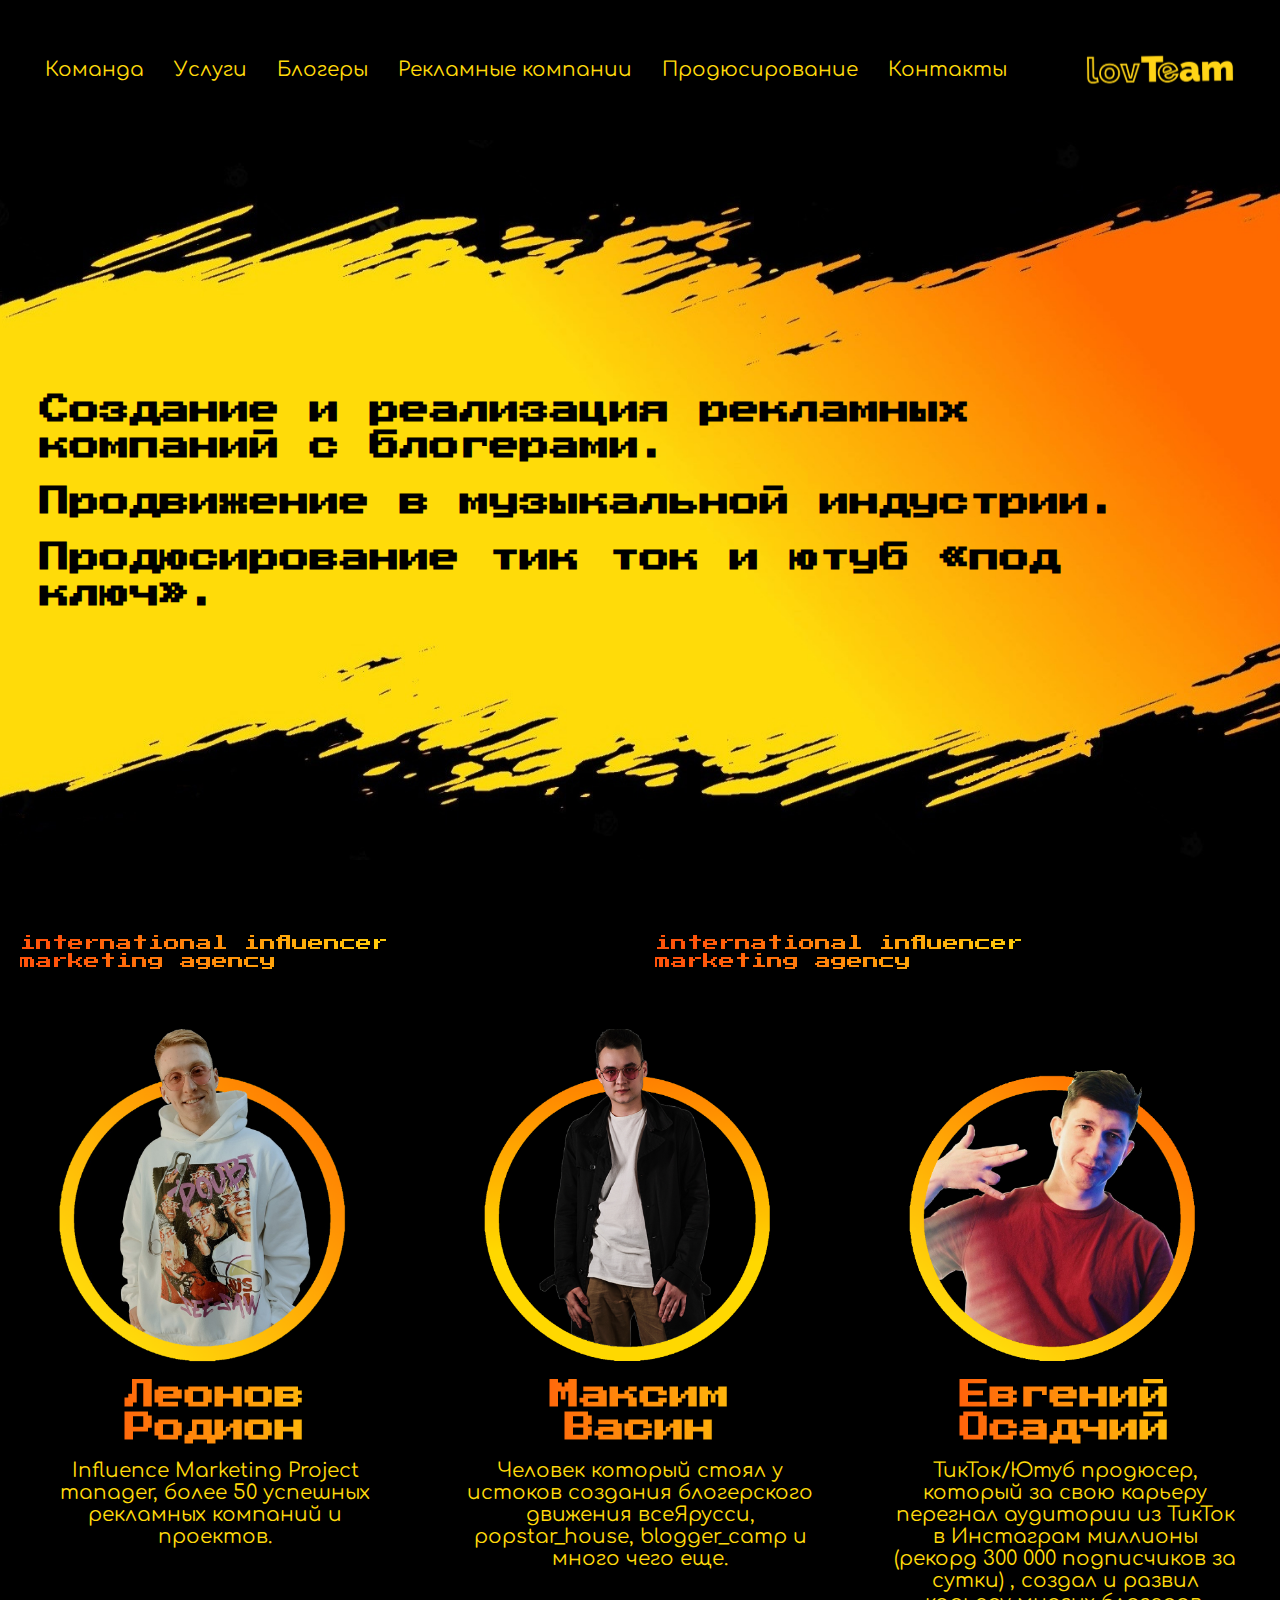
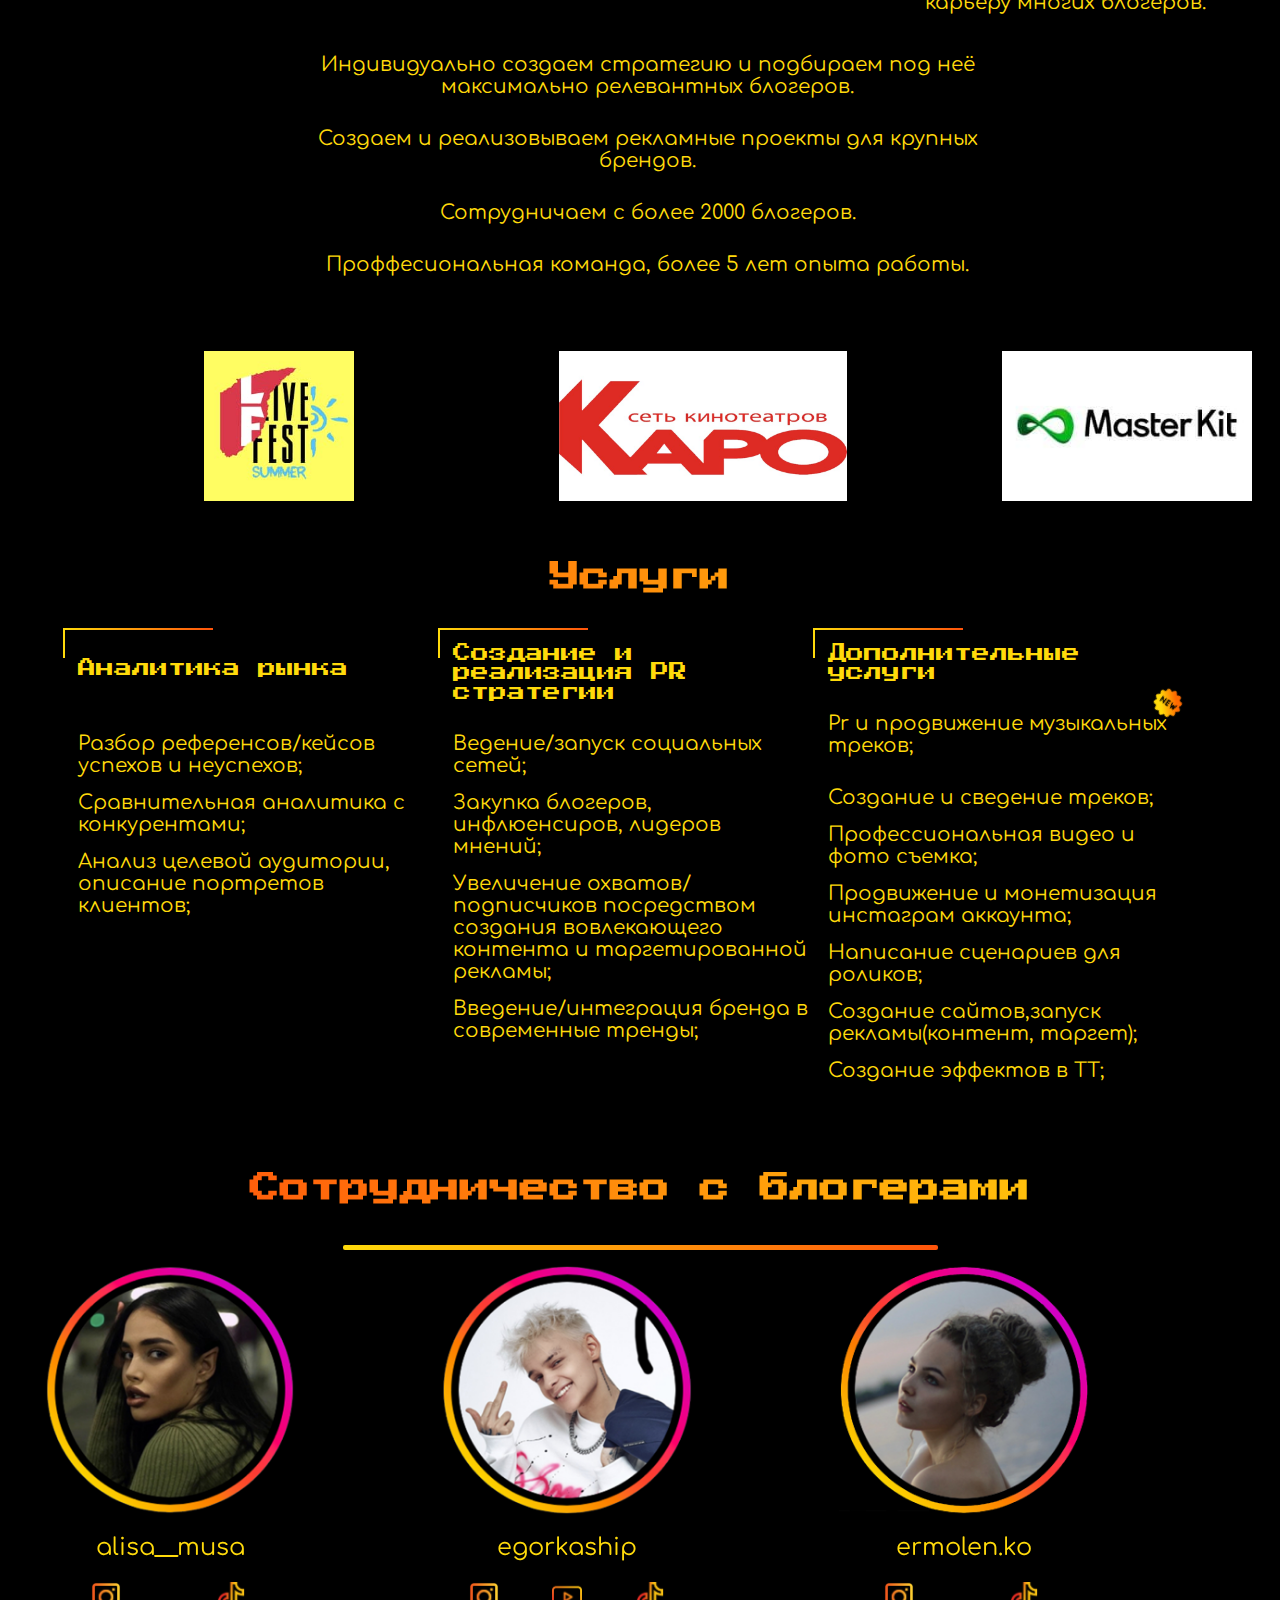
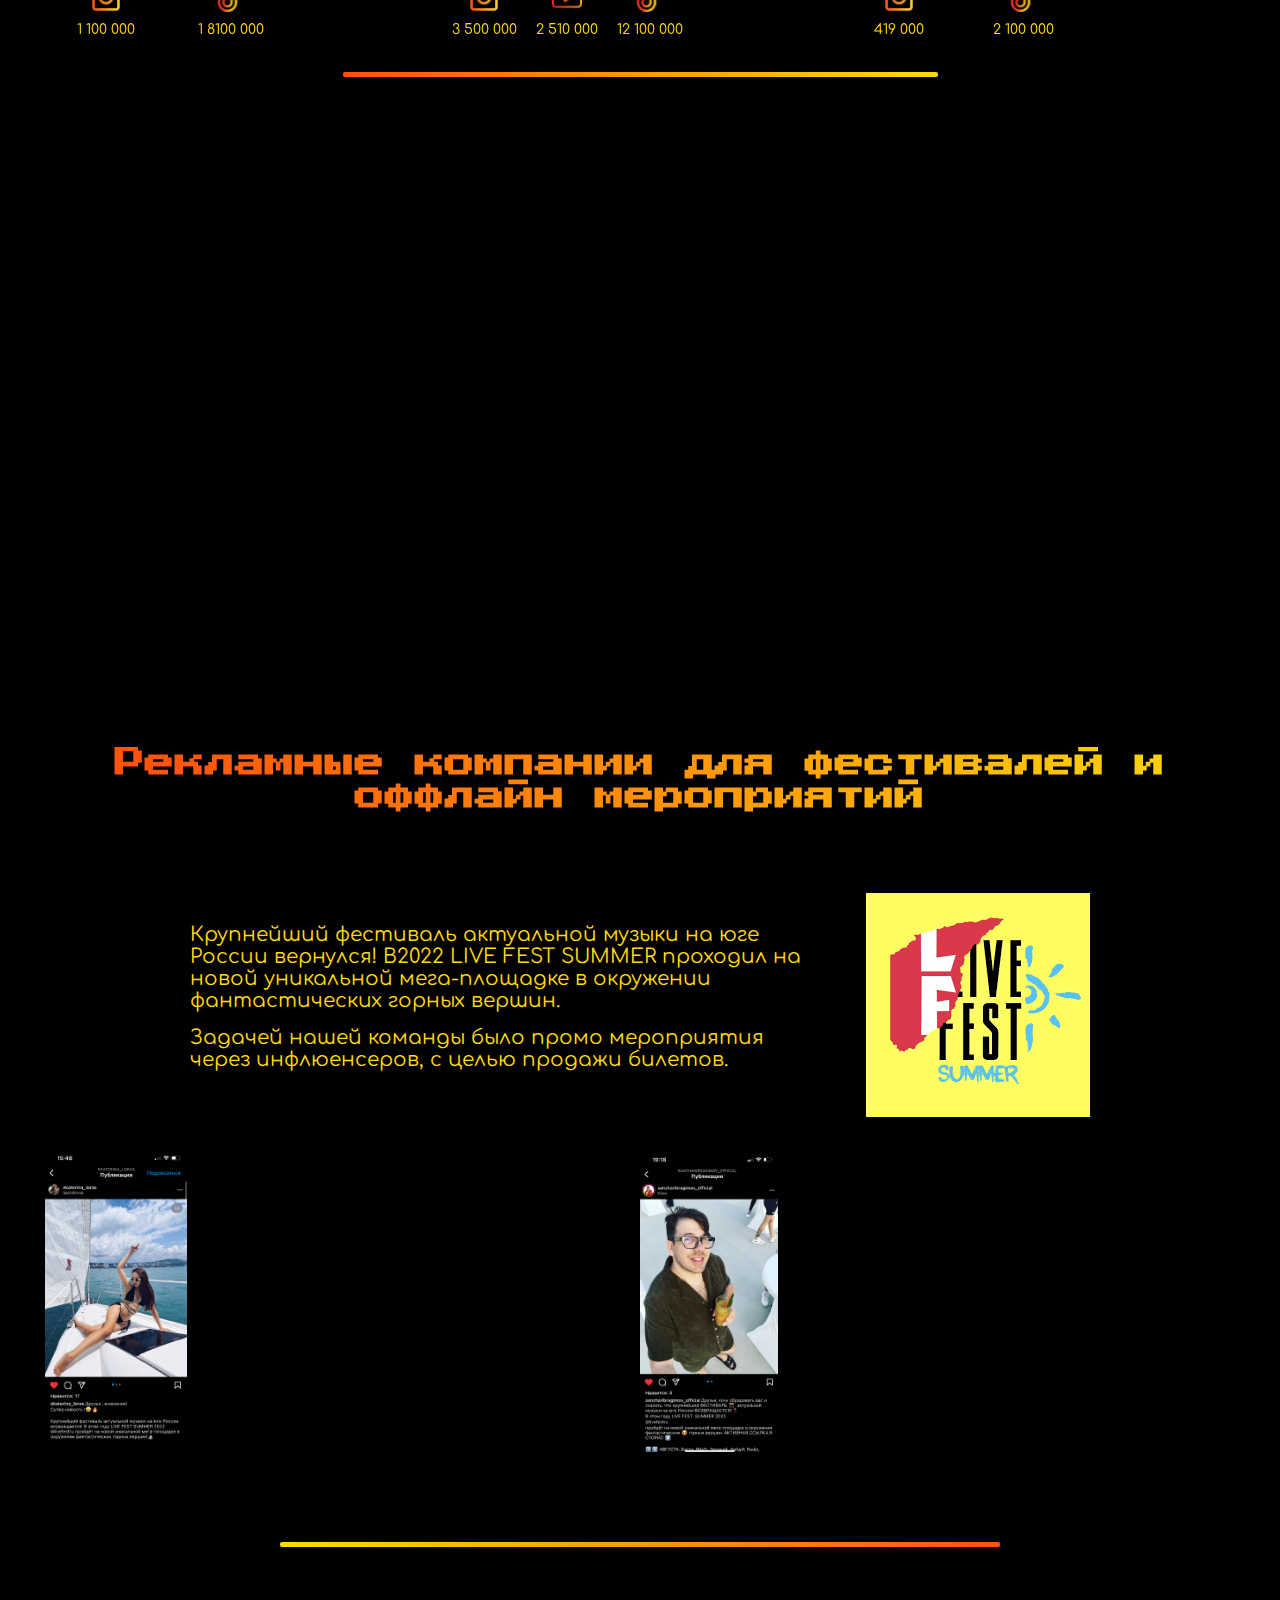
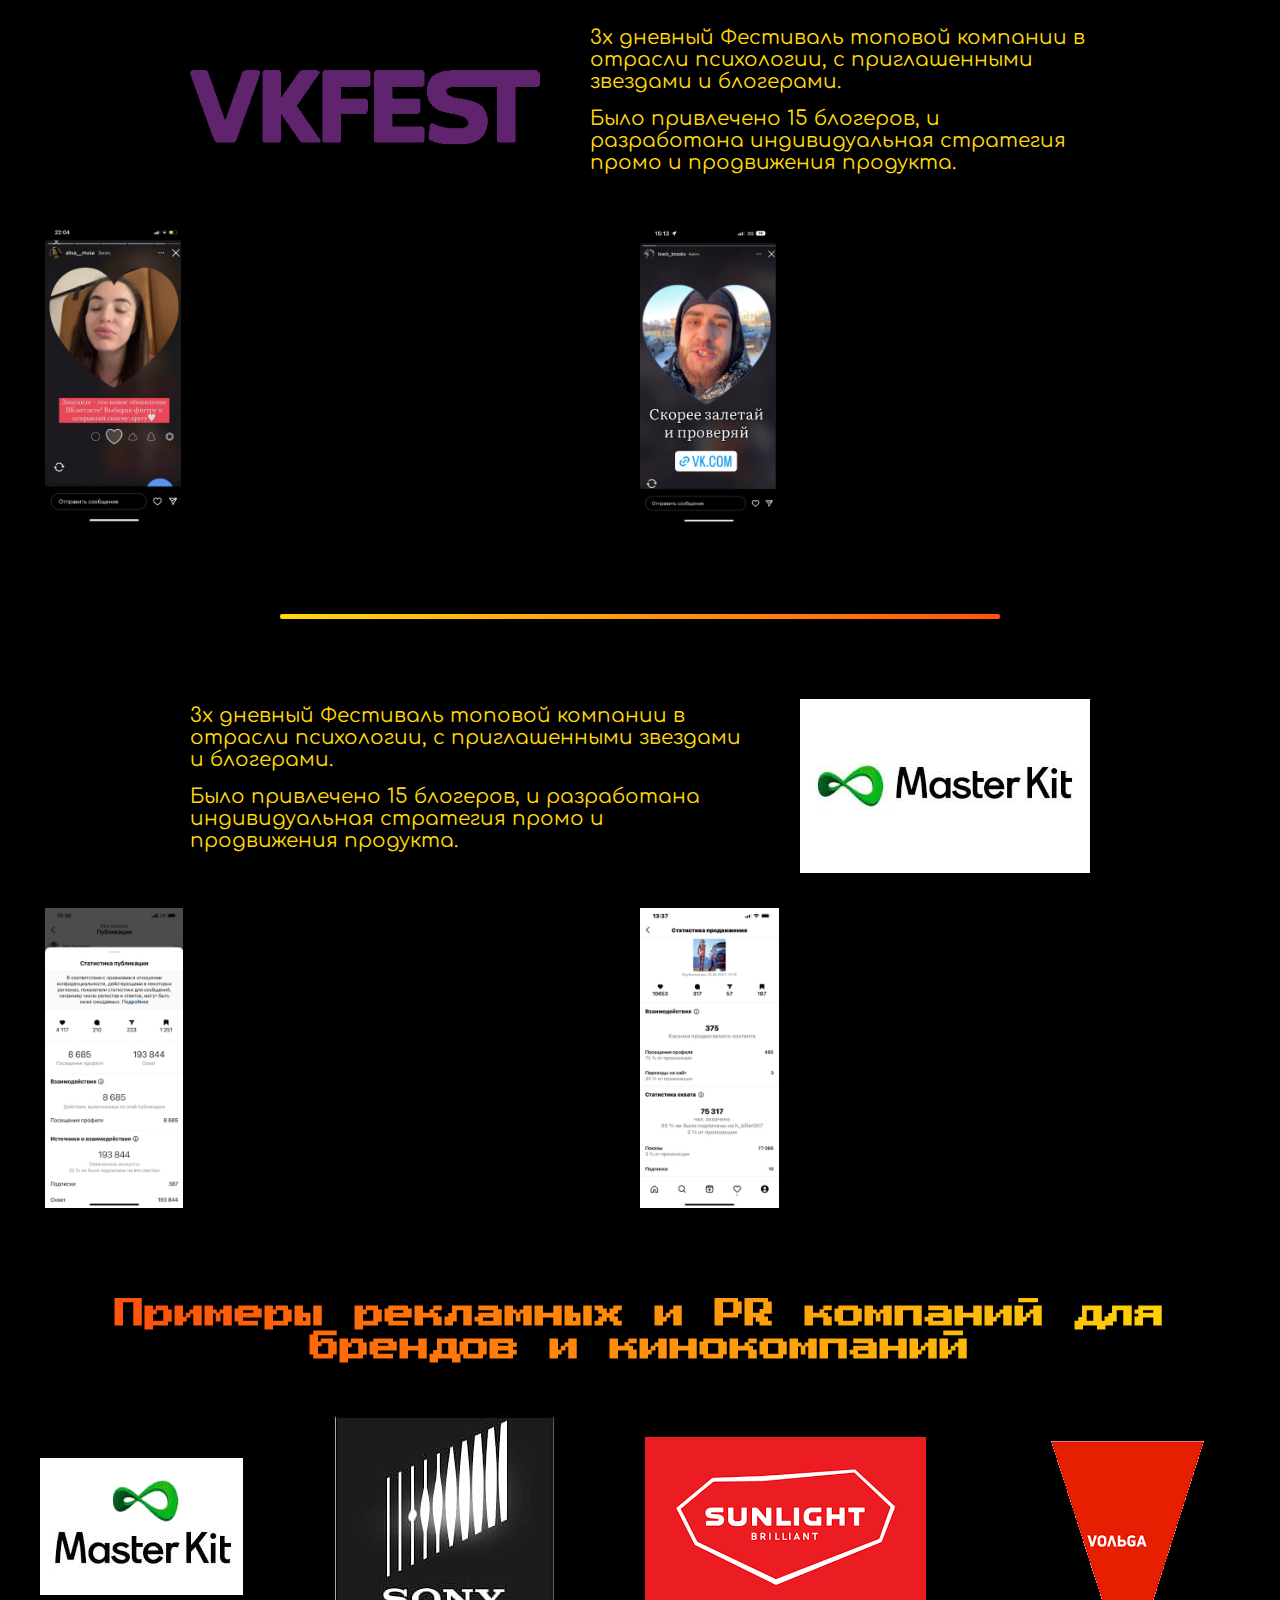
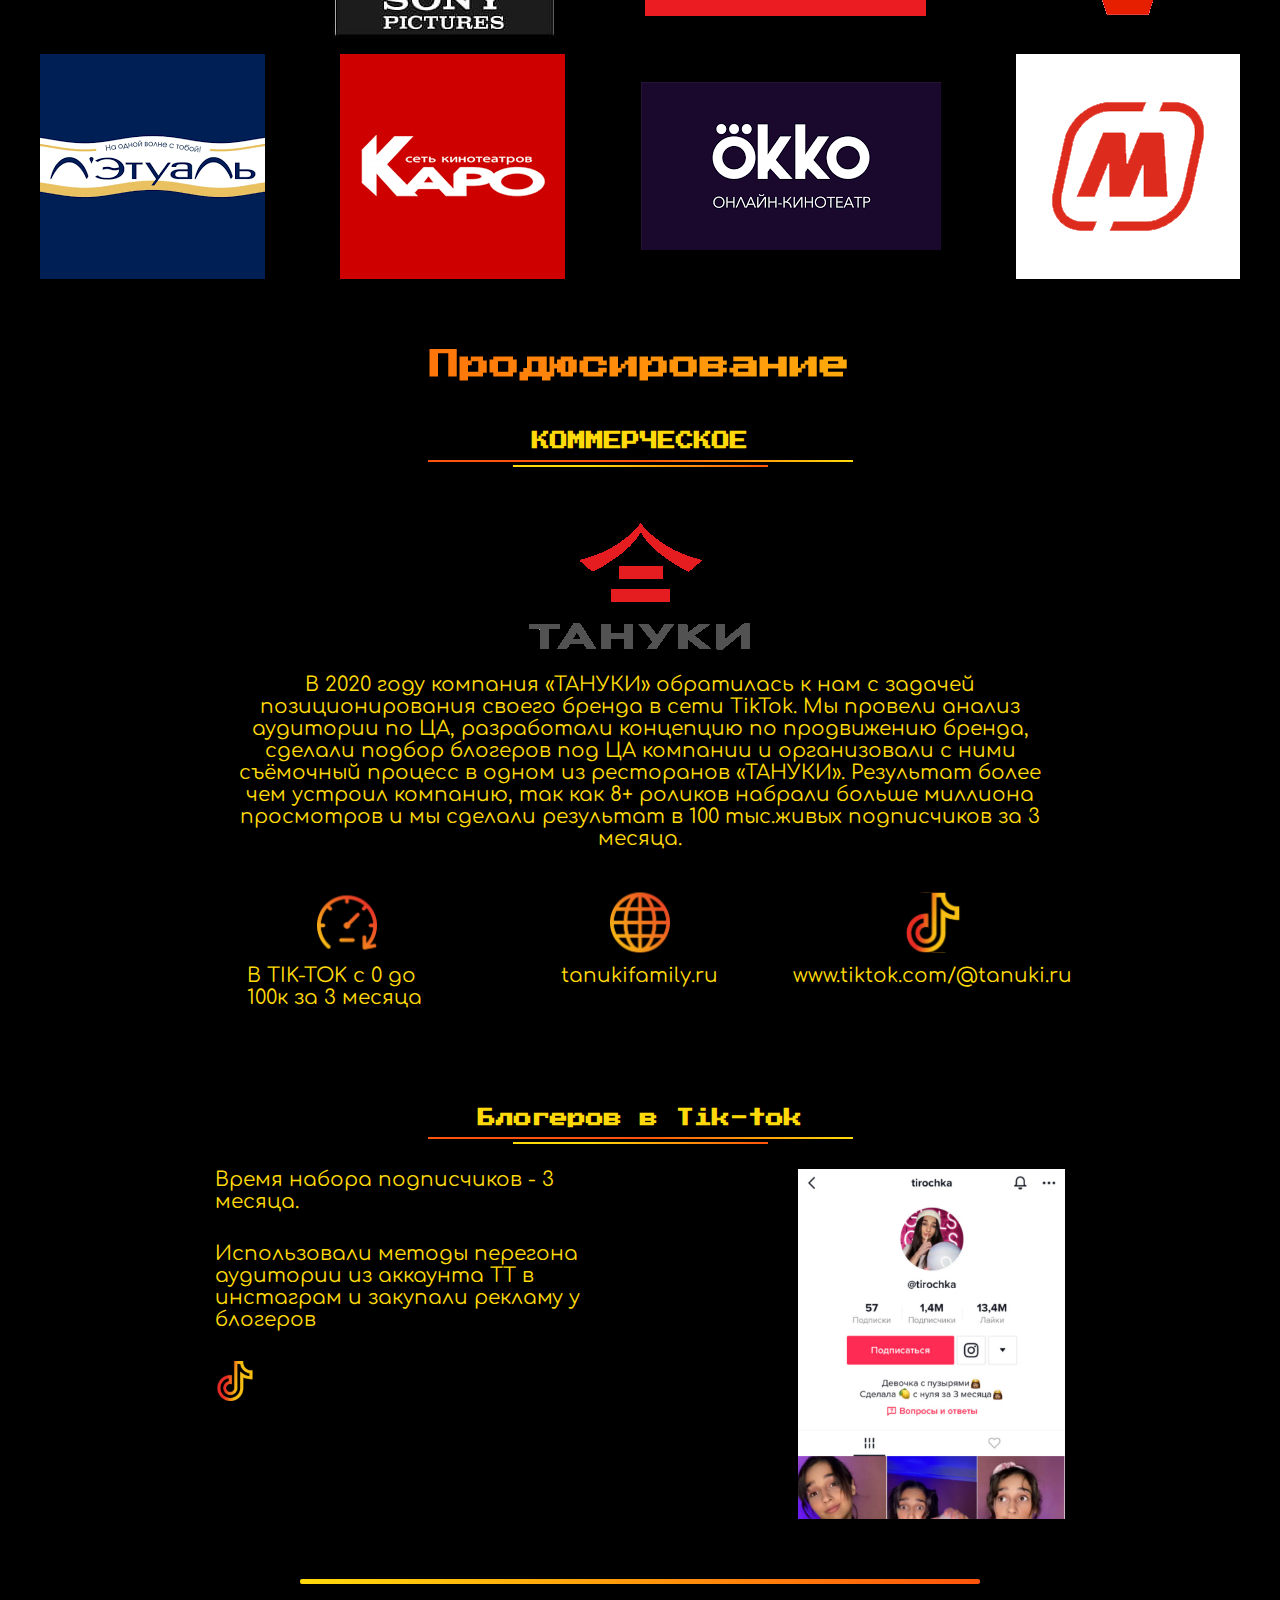
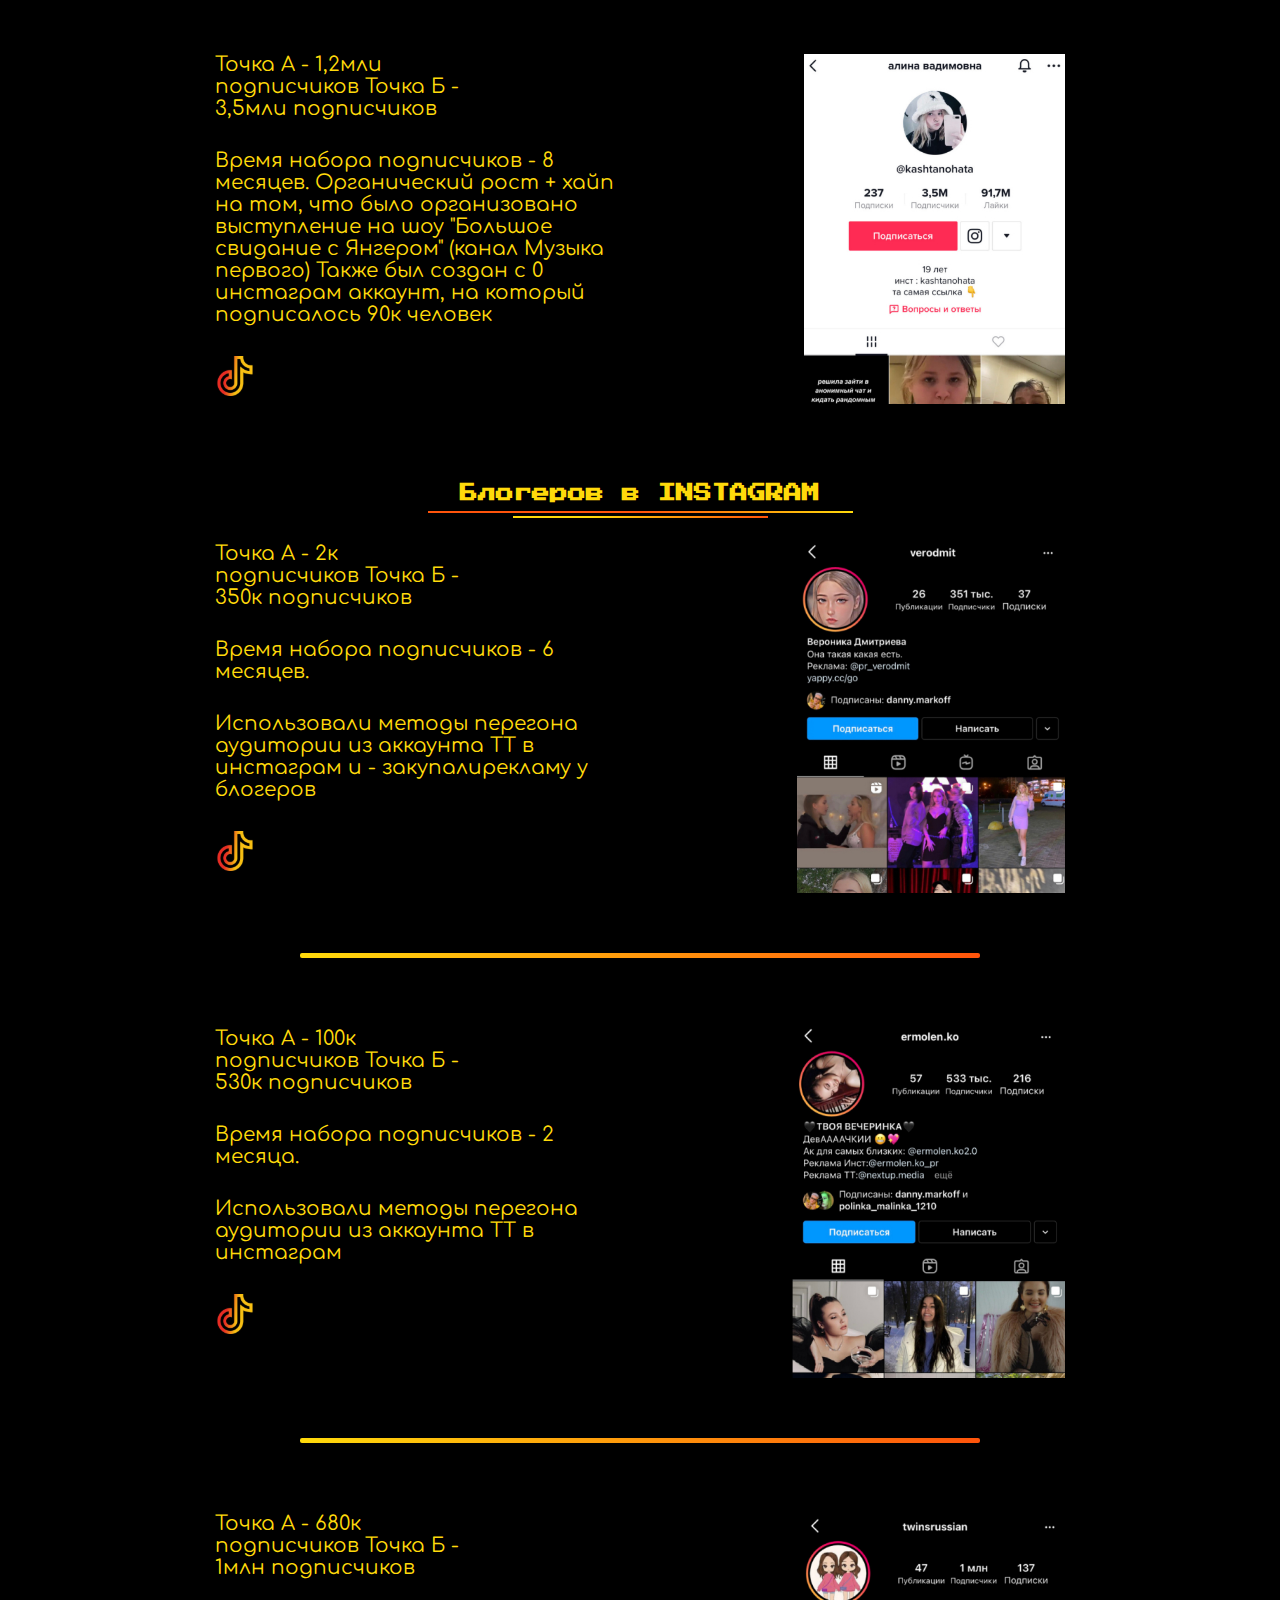
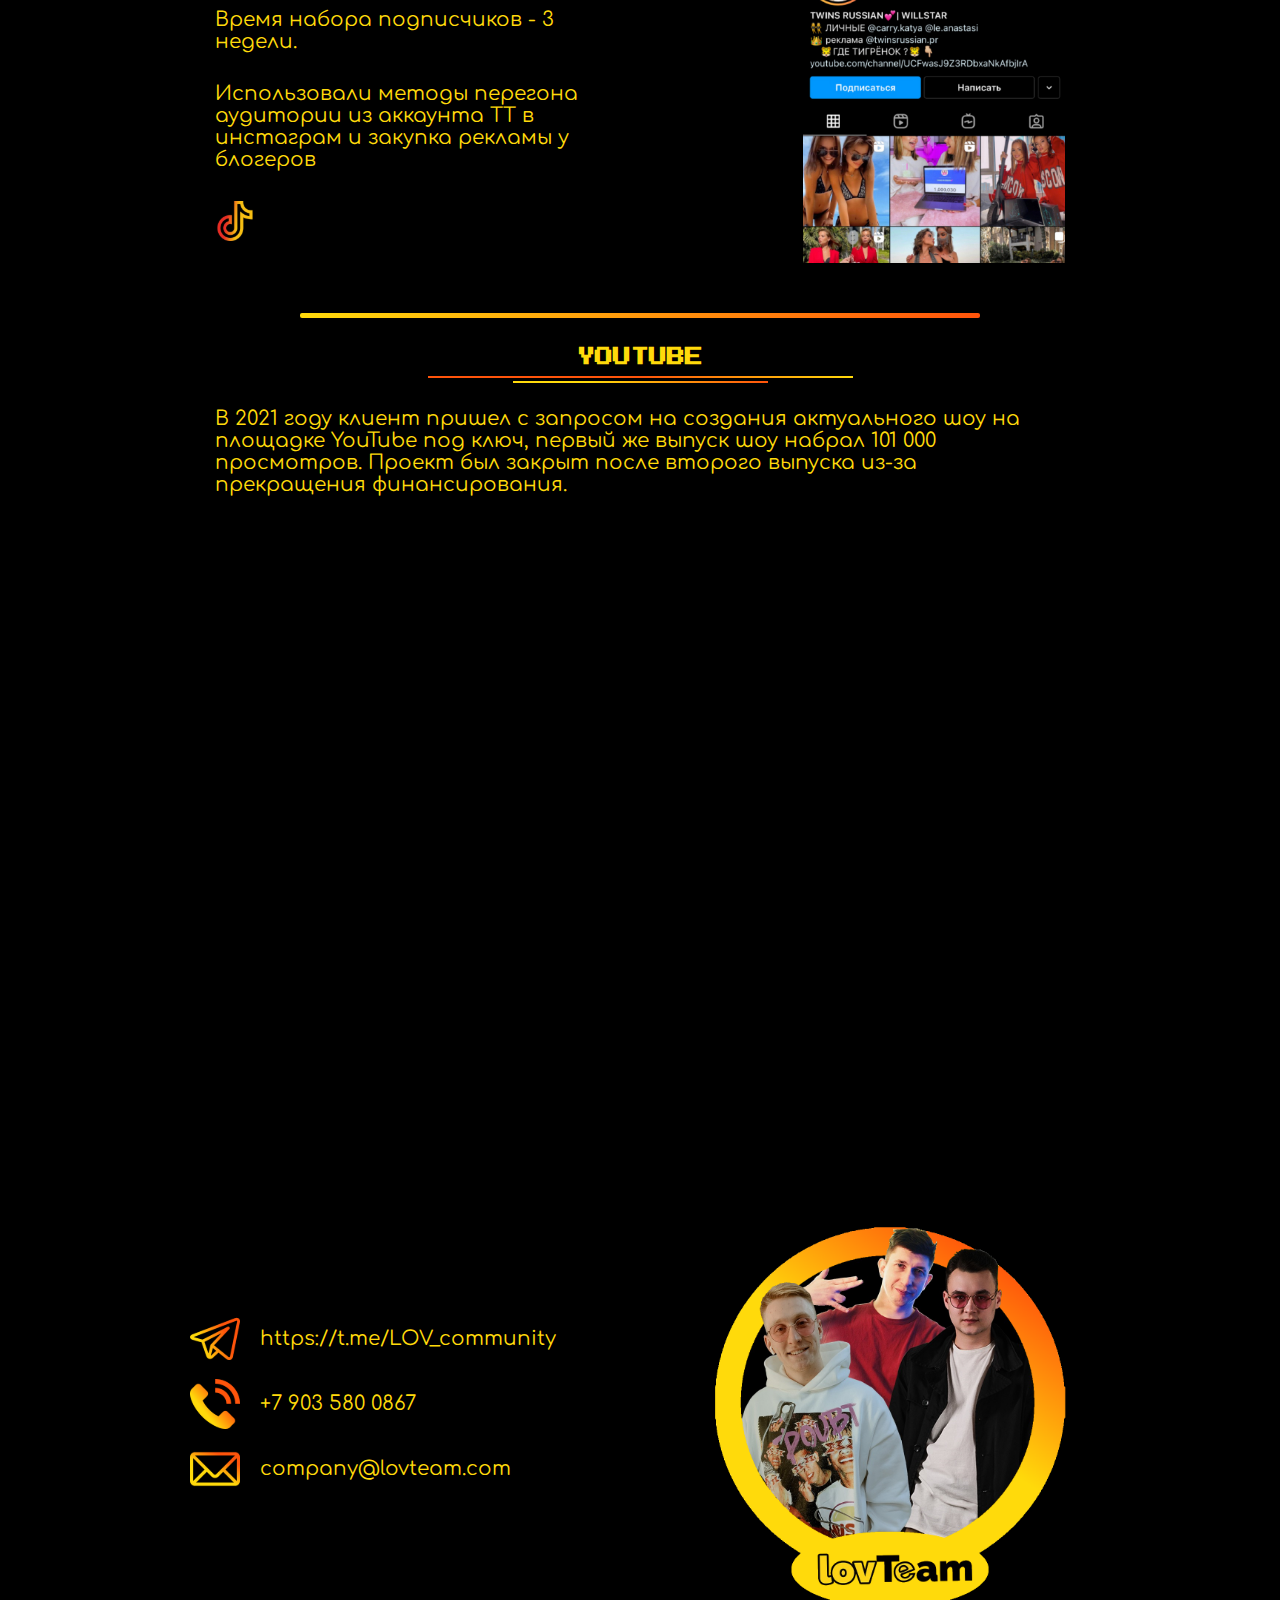
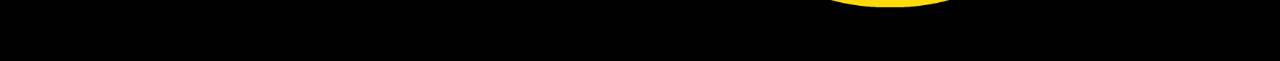
<file: index.html>
<!DOCTYPE html>
<html lang="ru">
  <head>
    <meta charset="UTF-8" />
    <meta http-equiv="X-UA-Compatible" content="IE=edge" />
    <meta name="viewport" content="width=device-width, initial-scale=1.0" />
    <link rel="preconnect" href="https://fonts.gstatic.com" >
    <link href="https://fonts.googleapis.com/css2?family=Montserrat:wght@400;600&family=Press+Start+2P&family=Comfortaa:wght@300;700&display=swap" rel="stylesheet"> 
    <link href="https://cdnjs.cloudflare.com/ajax/libs/modern-normalize/1.1.0/modern-normalize.css"/>
     <link rel="icon" href="./LT.png" type="favicons">
      <link rel="stylesheet" href="js/slick/slick.css">
      <link rel="stylesheet" href="js/slick/slick-theme.css">
      <link rel="stylesheet" href="css/style.css"/>
    <title>LovTeam</title>
  <body> 
    <header class="header">
      <div class="container">
          <div class="header_navigation">
        <nav class="header_nav">
          <button class="header_btn">
            <span class="menu_line"></span>
          </button>
            <ul class="header_list menu_list">
                <li class="header_item">
                  <a href="#team" class="header_link" name="team">Команда</a>
                </li>
                <li class="header_item">
                  <a href="#partners" class="header_link" name="partners">Услуги</a>
                </li>
                <li class="header_item">
                  <a href="#bloger" class="header_link" name="bloger" >Блогеры</a>
                </li>
                <li class="header_item">
                  <a href="#advertising" class="header_link" name="advertising">Рекламные компании</a>
                </li>
                <li class="header_item">
                  <a href="#production" class="header_link" name="production">Продюсирование </a>
                </li>
                <li class="header_item">
                  <a href="#footer" class="header_link" name="footer">Контакты</a>
                </li>
            </ul>
       
        </nav>
        <div class="header_logo">
          <img class="logo" src="./images/logo.svg" alt="logo">
        </div>
      </div>    
    </header>
    <main>
        <section class="hero">
             <div class="container">
                <div class="hero_top">
                <h1 class="hero_title">Создание и реализация рекламных компаний с блогерами.
                <h1 class="hero_title">Продвижение в музыкальной индустрии. </h1> 
                <h1 class="hero_title">Продюсирование тик ток и ютуб «под ключ».</h1>
                </div>   
             </div>   
             <div class="btn-up btn-up_hide"></div>           
        </section>

        <section class="team" id="team">
          <ul class="slider">
            <li class="slider_item">
              <p class="slider_text">international influencer marketing agency</p> 
            </li>
            <li class="slider_item">
              <p class="slider_text">international influencer marketing agency</p> 
            </li>
            <li class="slider_item">
              <p class="slider_text">international influencer marketing agency</p> 
            </li>
            <li class="slider_item">
              <p class="slider_text">international influencer marketing agency</p> 
            </li>
            <li class="slider_item">
              <p class="slider_text">international influencer marketing agency</p> 
            </li>
            <li class="slider_item">
              <p class="slider_text">international influencer marketing agency</p> 
            </li>
            <li class="slider_item">
              <p class="slider_text">international influencer marketing agency</p> 
            </li>
             
          </ul>         
          <div class="container">
            <ul class="team_list">
              <li class="team_item">
                <img class="team_img" src="./images/team_photo/team_1.png" alt="team_img">
                <h2 class="team_name title">Леонов  Родион</h2>
                <p class="team_about">Influence Marketing Project manager, более 50 успешных рекламных компаний и проектов.</p>
              </li>
              <li class="team_item">
              <img class="team_img" src="./images/team_photo/team_3.png" alt="team_img">
                <h2 class="team_name title">Максим Васин</h2>
                <p class="team_about">Человек который стоял у истоков создания блогерского движения всеЯрусси, popstar_house, blogger_camp и много чего еще.</p>
              </li>
              <li class="team_item">
                <img class="team_img" src="./images/team_photo/team_2.png" alt="team_img">
                <h2 class="team_name title">Евгений Осадчий</h2>
                <p class="team_about">ТикТок/Ютуб продюсер, который за свою карьеру перегнал аудитории из ТикТок в Инстаграм миллионы (рекорд 300 000 подписчиков за сутки) , 
                создал и развил карьеру многих блогеров.</p>
              </li>
            </ul>
            <ul class="team_list_about">
              <li class="team_info">
                <p class="team_information">
                  Индивидуально создаем стратегию и подбираем под неё максимально релевантных блогеров.
                </p>
              </li>
              <li class="team_info">
                <p class="team_information">
                  Создаем и реализовываем рекламные проекты для крупных брендов.
                </p>
              </li>
              <li class="team_info">
                <p class="team_information">
                  Сотрудничаем с более 2000 блогеров.
                </p>
              </li>
              <li class="team_info">
                <p class="team_information">
                  Проффесиональная команда, более 5 лет опыта работы.
                </p>
              </li>
            </ul>
          </div>
        </section>
    
        <section class="partners" id="partners">
            <ul class="partners_list">
               <li class="partners_item">
                <img class="partners_img" src="./images/partners/cheetos.png" alt="">
              </li>
               <li class="partners_item">
                <img class="partners_img" src="./images/partners/11.jpg" alt="">
              </li>
               <li class="partners_item">
                <img class="partners_img" src="./images/partners/10.jpg" alt="">
              </li>
               <li class="partners_item">
                <img class="partners_img" src="./images/partners/9.jpg" alt="">
              </li>
               <li class="partners_item">
                <img class="partners_img" src="./images/partners/8.jpg" alt="">
              </li>
               <li class="partners_item">
                <img class="partners_img" src="./images/partners/7.jpg" alt="">
              </li>
               <li class="partners_item">
                <img class="partners_img" src="./images/partners/6.jpg" alt="">
              </li>
              <li class="partners_item">
               <img class="partners_img" src="./images/partners/5.jpg" alt="">
              </li>
               <li class="partners_item">
                <img class="partners_img" src="./images/partners/4.jpg" alt="">
              </li>
               <li class="partners_item">
                <img class="partners_img" src="./images/partners/3.jpg" alt="">
              </li>
               <li class="partners_item">
                <img class="partners_img" src="./images/partners/2.jpg" alt="">
              </li>
               <li class="partners_item">
                <img class="partners_img" src="./images/partners/1.jpg" alt="">
              </li>
            </ul>
         
        </section>

        <section class="services">
          <div class="container">
            <h2 class="services_title title"> Услуги</h2>
            <div class="services_info">
             <ul class="services_list_analisis services_point">
              <li class="services_item-title services_item-title-analitic">
                Аналитика рынка
              </li>
              <li class="services_item">
               Разбор референсов/кейсов успехов и неуспехов;
              </li>
              <li class="services_item">
              Сравнительная аналитика с конкурентами;       
              </li>
              <li class="services_item">
               Анализ целевой аудитории, описание портретов клиентов;
              </li>
              </ul>
              <ul class="services_list_implementation services_point">
               <li class="services_item-title">
                Создание и реализация PR стратегии
              </li>
              <li class="services_item">
                Ведение/запуск социальных сетей;
              </li>
              <li class="services_item">
                Закупка блогеров, инфлюенсиров, лидеров мнений;
              </li>
              <li class="services_item">
                Увеличение охватов/подписчиков посредством создания вовлекающего контента и таргетированной рекламы;
               </li>
              <li class="services_item">
                Введение/интеграция бренда в современные тренды;
              </li>
              </ul>
              <ul class="services_list_additional services_point">
                <li class="services_item-title">
                 Дополнительные услуги
               </li>
                <li class="services_item">
                  <div class="services_wrap">
                  <a class="services_item services_item-link" href="#">Pr и продвижение музыкальных треков;</a>
                  <ul class="service_down">
                    <li class="service_down_item services_item">
                      Консультация в рамках развития музыкальных проектов;
                    </li>
                    <li class="service_down_item services_item">
                      Сонграйтинг (написание песен под ключ);
                    </li>
                    <li class="service_down_item services_item">
                    Таргетированная реклама в соцсетях;
                    </li>
                    <li class="service_down_item services_item">
                     Подбор блогеров для продвижения песни;
                    </li>
                    <li class="service_down_item services_item">
                      Съемка сниппетов;
                    </li>
                    <li class="service_down_item services_item">
                     Помощь в отгрузке треков на цифровые площадки;
                    </li>
                  </ul>
                </div>
                </li>
                <li class="services_item">
                  Создание и сведение треков;
                </li>
                <li class="services_item">
                   Профессиональная видео и фото съемка;
                </li>
                <li class="services_item">
                  Продвижение и монетизация инстаграм аккаунта;
                </li>
                <li class="services_item">
                  Написание сценариев для роликов;
                </li>
                <li class="services_item">
                   Создание сайтов,запуск рекламы(контент, таргет);
                </li>
                <li class="services_item">
                  Создание эффектов в ТТ;
                </li>
              </ul>
              </div>
          </div>
        </section>

        <section class="blogers" id="bloger">
          <div class="container">
            <h2 class="blogers_title title">Сотрудничество с блогерами</h2>
            <ul class="blogers_list">
              <li class="blogers_item">
               <img class="blogers_img" src="./images/blogers/bloger_1.png" alt="" >
               <p class="blogers_name">verodmit</p>
                <ul class="blogers_icons">
                  <li class="blogers_soc">
                  <div class="blogers_social">
                    <a class="blogers_link" target="_blank" href="https://www.instagram.com/verodmit?igshid=MjkzY2Y1YTY=" >
                     <img class="blogers_icon" src="./images/icons/insta.svg" alt="">
                    </a>
                    <p class="blogers_people">303 000</p>
                  </div>
                    <div class="blogers_social">
                    <a class="blogers_link" target="_blank" href="https://www.tiktok.com/@__verodmit__">
                      <img class="blogers_icon" src="./images/icons/tik-tok.svg" alt="">
                     </a>
                     <p class="blogers_people">818 000</p>
                    </div>
                  </li>
                </ul>
              </li>
              <li class="blogers_item">
                <img class="blogers_img" src="./images/blogers/bloger_2.png" alt="" >
                <p class="blogers_name">alisa__musa</p>
                 <ul class="blogers_icons">
                   <li class="blogers_soc">
                    <div class="blogers_social">
                     <a class="blogers_link" target="_blank" href="https://www.instagram.com/alisa__musa?igshid=MjkzY2Y1YTY="> 
                      <img class="blogers_icon" src="./images/icons/insta.svg" alt="">
                     </a>
                        <p class="blogers_people">1 100 000 </p>
                        </div>
                        <div class="blogers_social">
                     <a class="blogers_link" target="_blank" target="_blank" href="https://www.tiktok.com/@alisa__musa">
                       <img class="blogers_icon" src="./images/icons/tik-tok.svg" alt="">
                      </a>
                        <p class="blogers_people">1 8100 000 </p>
                        </div>
                   </li>
                 </ul>
               </li>
               <li class="blogers_item">
                <img class="blogers_img" src="./images/blogers/bloger_3.png" alt="" >
                <p class="blogers_name">egorkaship</p>
                 <ul class="blogers_icons">
                   <li class="blogers_soc">
                    <div class="blogers_social">
                     <a class="blogers_link" target="_blank" href="https://instagram.com/egorkaship"> 
                      <img class="blogers_icon" src="./images/icons/insta.svg" alt="">
                     </a>
                        <p class="blogers_people">3 500 000</p>
                    </div>
                        <div class="blogers_youtube">
                     <a class="blogers_link" target="_blank" href="https://youtube.com/@Egor_Ship">
                       <img class="blogers_icon" src="./images/icons/youtube.svg" alt="">
                     </a>
                     <p class="blogers_people">2 510 000</p>
                     </div>
                     <div class="blogers_social">
                     <a  class="blogers_link" target="_blank" href="https://www.tiktok.com/@egorkaship_official">
                       <img class="blogers_icon" src="./images/icons/tik-tok.svg" alt="">
                     </a>
                        <p class="blogers_people">12 100 000</p>
                    </div>
                   </li>
                 </ul>
               </li>
               <li class="blogers_item">
                <img class="blogers_img" src="./images/blogers/bloger_4.png" alt="" >
                <p class="blogers_name">ermolen.ko</p>
                 <ul class="blogers_icons">
                   <li class="blogers_soc">
                    <div class="blogers_social">
                    <a  class="blogers_link" target="_blank" href="https://instagram.com/ermolen.ko"> 
                      <img class="blogers_icon" src="./images/icons/insta.svg" alt="">
                     </a>
                        <p class="blogers_people">419 000</p>
                        </div>
                        <div class="blogers_social">
                    <a  class="blogers_link" target="_blank" href="https://www.tiktok.com/@ermo1enko">
                       <img class="blogers_icon" src="./images/icons/tik-tok.svg" alt="">
                      </a>
                        <p class="blogers_people">2 100 000</p>
                        </div>
                   </li>
                 </ul>
               </li>
               <li class="blogers_item">
                <img class="blogers_img" src="./images/blogers/bloger_5.png" alt="" >
                <p class="blogers_name">frosik_frosy</p>
                 <ul class="blogers_icons">
                   <li class="blogers_soc">
                    <div class="blogers_social">
                    <a  class="blogers_link" target="_blank" href="https://instagram.com/frosik_frosy"> 
                      <img class="blogers_icon" src="./images/icons/insta.svg" alt="">
                     </a>
                        <p class="blogers_people">1 100 000</p>
                    </div>
                        <div class="blogers_social">
                    <a  class="blogers_link" target="_blank"href="https://www.tiktok.com/@frosik_frosya">
                       <img class="blogers_icon" src="./images/icons/tik-tok.svg" alt="">
                      </a>
                        <p class="blogers_people">11 700 000</p>
                    </div>
                   </li>
                 </ul>
               </li>
               <li class="blogers_item">
                <img class="blogers_img" src="./images/blogers/bloger_6.png" alt="" >
                <p class="blogers_name">gufee.medalin</p>
                 <ul class="blogers_icons">
                   <li class="blogers_soc">
                    <div class="blogers_social">
                    <a  class="blogers_link" target="_blank" href="https://instagram.com/gufee.medalin"> 
                      <img class="blogers_icon" src="./images/icons/insta.svg" alt="">
                     </a>
                     <p class="blogers_people">138 000</p>
                    </div>                     
                     <div class="blogers_social">
                    <a  class="blogers_link" target="_blank" href="https://youtube.com/@Gufeemedalin">
                       <img class="blogers_icon" src="./images/icons/youtube.svg" alt="">
                     </a>
                     <p class="blogers_people">3 240 000</p>
                     </div>
                        <div class="blogers_social">
                          <a  class="blogers_link" target="_blank" href="https://vk.com/gufee.medalin.music">
                            <img class="blogers_icon" src="./images/icons/vk.png" alt=""> 
                          </a>                    
                      <p class="blogers_people">329 000</p>
                      </div>  
                   </li>
                 </ul>
               </li>
               <li class="blogers_item">
                <img class="blogers_img" src="./images/blogers/bloger_7.png" alt="" >
                <p class="blogers_name">h_killer007</p>
                 <ul class="blogers_icons">
                   <li class="blogers_soc">
                    <div class="blogers_social">
                    <a  class="blogers_link" target="_blank" href="https://instagram.com/h_killer007"> 
                      <img class="blogers_icon" src="./images/icons/insta.svg" alt="">
                     </a>
                        <p class="blogers_people">1 100 000</p>
                      </div>
                   </li>
                 </ul>
               </li>
               <li class="blogers_item">
                <img class="blogers_img" src="./images/blogers/bloger_8.png" alt="" >
                <p class="blogers_name">kiss_aka_me</p>
                 <ul class="blogers_icons">
                   <li class="blogers_soc">
                    <div class="blogers_social">
                    <a  class="blogers_link" target="_blank" href="https://instagram.com/kiss_aka_me "> 
                      <img class="blogers_icon" src="./images/icons/insta.svg" alt="">
                     </a>
                        <p class="blogers_people">396 000 </p>
                      </div>
                        <div class="blogers_social">
                    <a  class="blogers_link" target="_blank" href="https://www.tiktok.com/@kiss_aka_me">
                       <img class="blogers_icon" src="./images/icons/tik-tok.svg" alt="">
                      </a>
                        <p class="blogers_people">3 800 000</p>
                      </div>
                   </li>
                 </ul>
               </li>
               <li class="blogers_item">
                <img class="blogers_img" src="./images/blogers/bloger_9.png" alt="" >
                <p class="blogers_name">leytink</p>
                 <ul class="blogers_icons">
                   <li class="blogers_soc">
                    <div class="blogers_social">
                    <a  class="blogers_link" target="_blank" href="https://instagram.com/leytink"> 
                      <img class="blogers_icon" src="./images/icons/insta.svg" alt="">
                     </a>
                        <p class="blogers_people">356 000</p>
                      </div>
                        <div class="blogers_social">
                    <a  class="blogers_link" target="_blank"href="https://www.tiktok.com/@leytink">
                       <img class="blogers_icon" src="./images/icons/tik-tok.svg" alt="">
                      </a>
                        <p class="blogers_people">13 600 000</p>
                      </div>
                   </li>
                 </ul>
               </li>
               <li class="blogers_item">
                <img class="blogers_img" src="./images/blogers/bloger_10.png" alt="" >
                <p class="blogers_name">persik.23</p>
                 <ul class="blogers_icons">
                   <li class="blogers_soc">
                    <div class="blogers_social">
                    <a  class="blogers_link" target="_blank" href="https://instagram.com/persik.23"> 
                      <img class="blogers_icon" src="./images/icons/insta.svg" alt="">
                     </a>
                        <p class="blogers_people">484 000</p>
                      </div>
                        <div class="blogers_social">
                    <a  class="blogers_link" target="_blank" href="https://youtube.com/@persik8043 ">
                       <img class="blogers_icon" src="./images/icons/youtube.svg" alt="">
                     </a>
                        <p class="blogers_people">270 000</p>
                      </div>
                        <div class="blogers_social">
                    <a  class="blogers_link" target="_blank" href="https://www.tiktok.com/@_.pers._">
                       <img class="blogers_icon" src="./images/icons/tik-tok.svg" alt="">
                      </a>
                        <p class="blogers_people">9 200 000</p>
                      </div>
                   </li>
                 </ul>
               </li>
  
            </ul>
            <div class="blogers_num">
              <!-- <h2 class="blogers_number">СБОЛЕЕ 1 000 БЛОГЕРОВ</h2>
              <h2 class="video_title">Вечеринка с блогерами</h2> -->
              <div class="video_wrap">
                <iframe class="video" src="https://www.youtube.com/embed/VvtPF_Kqo1o" title="YouTube video player" frameborder="0" allow="accelerometer; autoplay; clipboard-write; encrypted-media; gyroscope; picture-in-picture; web-share" allowfullscreen></iframe>            </div>
          </div>
        </section>

        <section class="advertising" id="advertising">
          <div class="container">
            <div class="advertising_title_wrap">
              <h2 class="advertising_title title">Рекламные компании для фестивалей и оффлайн мероприятий</h2>
            </div>
              <div class="advertising_blog">
                <ul class="advertising_list">
                  <li class="advertising_item">
                    <div class="advertising_information">
                      <div class="advertising_info">
                    <p class="advertising_text"> Крупнейший фестиваль актуальной музыки на юге России вернулся!
                     В2022 LIVE FEST SUMMER проходил на новой уникальной мега-площадке в окружении фантастических горных вершин.</p>
                    <p class="advertising_text">Задачей нашей команды было промо мероприятия через инфлюенсеров, с целью продажи билетов.</p>
                      </div>
                        <div class="advertising_photography">
                          <img class="advertising_photo_top" src="./images/partners/fest.png" alt="">
                        </div>
                     </div>
                   <div class="advertising_photo_wrap">
                    <ul class="advertising_list-photo">
                      <li class="advertising_img">
                        <img class="advertising_photo"  src="./images/adversting/1.jpg" alt="">
                      </li>
                      <li class="advertising_img">
                        <img class="advertising_photo"  src="./images/adversting/2.jpg" alt="">
                      </li>
                      <li class="advertising_img">
                        <img class="advertising_photo"  src="./images/adversting/3.jpg" alt="">
                      </li>
                      <li class="advertising_img">
                        <img class="advertising_photo"  src="./images/adversting/4.jpg" alt="">
                      </li>
                    </ul>
                   </div>

    
                  </li>

                  <li class="advertising_item">
                    <div class="advertising_information">
                      <div class="advertising_photography">
                        <img class="advertising_photo_top" src="./images/partners/vk_fest.png" alt="">
                      </div>
                      <div class="advertising_info">
                        <p class="advertising_text">
                          3х дневный Фестиваль топовой компании в отрасли психологии, с приглашенными звездами и блогерами.
                        </p>
                        <p class="advertising_text">
                          Было привлечено 15 блогеров, и разработана индивидуальная стратегия промо и продвижения продукта.
                        </p>
                      </div>
                     </div>
                   <div class="advertising_photo_wrap">
                    <ul class="advertising_list-photo">
                      <li class="advertising_img">
                        <img class="advertising_photo" src="./images/adversting/5.jpg" alt="">
                      </li>
                      <li class="advertising_img">
                        <img class="advertising_photo" src="./images/adversting/6.jpg" alt="">
                      </li>
                      <li class="advertising_img">
                        <img class="advertising_photo" src="./images/adversting/7.jpg" alt="">
                      </li>
                      <li class="advertising_img">
                        <img class="advertising_photo" src="./images/adversting/8.jpg" alt="">
                      </li>
                    </ul>
                   </div>
                  </li>

                  <li class="advertising_item">
                    <div class="advertising_information">
                      <div class="advertising_info">
                        <p class="advertising_text">
                          3х дневный Фестиваль топовой компании в отрасли психологии, с приглашенными звездами и блогерами.                        </p>
                        <p class="advertising_text">
                          Было привлечено 15 блогеров, и разработана индивидуальная стратегия промо и продвижения продукта.
                        </p>
                      </div>
                        <div class="advertising_photography">
                          <img class="advertising_photo_top"  src="./images/partners/kit.png" alt="">
                        </div>
                      </div>
                      <div class="advertising_photo_wrap">
                        <ul class="advertising_list-photo">
                          <li class="advertising_img">
                            <img class="advertising_photo"  src="./images/adversting/12.jpg" alt="">
                      </li>
                      <li class="advertising_img">
                         <img class="advertising_photo"  src="./images/adversting/9.jpg" alt="">
                      </li>
                      <li class="advertising_img">
                         <img class="advertising_photo"  src="./images/adversting/10.jpg" alt="">
                      </li>
                      <li class="advertising_img">
                         <img class="advertising_photo"  src="./images/adversting/11.jpg" alt="">
                      </li>
                    </ul>
                   </div>

    
                  </li>
                  </ul>
                  </li>
                </ul>
                </div>
          </div>
        </section>

<section class="gallery">
  <div class="container">
    <h2 class="gallery_title title">Примеры рекламных и PR компаний для брендов и кинокомпаний</h2>
    <ul class="gallery_list">
      <li class="gallery_item">     
           <div class="gallery_wrap">
            <img
           class="gallery_img"
           src="./images/galery/gal_1.png"
           alt="portgolio"/>
           <div class="gallery_hover">
           <p class="gallery_text">
            3х дневный Фестиваль топовой компании в отрасли психологии, с приглашенными звездами и блогерами.
            Было привлечено 15 блогеров, и разработана индивидуальная стратегия промо и продвижения продукта.
           </p>
           </div>
         </div>
      </li>
      <li class="gallery_item">
           <div class="gallery_wrap">
            <img
           class="gallery_img"
           src="./images/galery/gal_2.jpg"
           alt="portgolio"/>
           <div class="gallery_hover">
           <p class="gallery_text">
            Задачи, которые стояли перед нами – сделать гарантированный охват в 5млн просмотров и 500 роликов, отснятых пользователями. Мы перевыполнили гарант и сделали KPI 7.3 млн просмотров и получили 543 ролика, которые отсняли пользователи TikTok           </p>
           </div>
         </div>
      </li>
      <li class="gallery_item">
           <div class="gallery_wrap">
            <img
           class="gallery_img"
           src="./images/galery/gal_3.png"
           alt="portgolio"/>
           <div class="gallery_hover">
           <p class="gallery_text">
            Данной компании необходимо было пропиарить новую линейку изделий в сети TikTok. Были установлены требования от заказчика в охватах 20 млн просмотров. Мы подобрали необходимых блогеров по ЦА бренда. Привлекли 60+ инфлюенсеров , с помощью которых выполнили гарант в 20+ млн просмотров.
           </p>
           </div>
         </div>
      </li>
      <li class="gallery_item"> 
           <div class="gallery_wrap">
            <img
           class="gallery_img"
           src="./images/galery/gal_4.png"
           alt="portgolio"/>
           <div class="gallery_hover">
            <p class="gallery_text">
              Задачи, которые стояли перед нами – сделать гарантированный охват в 5млн просмотров и 500 роликов, отснятых пользователями. Мы перевыполнили гарант и сделали KPI 7.3 млн просмотров и получили 543 ролика, которые отсняли пользователи TikTok             </p>
           </div>
         </div>
      </li>
      <li class="gallery_item">  
           <div class="gallery_wrap">
            <img
           class="gallery_img"
           src="./images/galery/gal_5.png"
           alt="portgolio"/>
           <div class="gallery_hover">
           <p class="gallery_text">
            2020-2021.
            Первое соприкосновение с компанией пришлось на черную пятницу, когда необходимо было привлечь и проинформировать клиентов о запланированных скидках. Под данную рекламную компанию мы привлекли более 80 ти блогеров, которые дали охваты 25+ млн
            просмотров данной акции в TikTok.
            Так же сотрудничали на 8е марта, 14 февраля и другие события.
           </p>
           </div>
         </div>
      </li>
      <li class="gallery_item"> 
           <div class="gallery_wrap">
            <img
           class="gallery_img"
           src="./images/galery/gal_6.png"
           alt="portgolio"/>
           <div class="gallery_hover">
            <p class="gallery_text">
              Задачи, которые стояли перед нами – сделать гарантированный охват в 5млн просмотров и 500 роликов, отснятых пользователями. Мы перевыполнили гарант и сделали KPI 7.3 млн просмотров и получили 543 ролика, которые отсняли пользователи TikTok             </p>
           </div>
         </div>
      </li>
      <li class="gallery_item">
           <div class="gallery_wrap">
            <img
           class="gallery_img"
           src="./images/galery/gal_7.png"
           alt="portgolio"/>
           <div class="gallery_hover">
            <p class="gallery_text">
              Задачи, которые стояли перед нами – сделать гарантированный охват в 5млн просмотров и 500 роликов, отснятых пользователями. Мы перевыполнили гарант и сделали KPI 7.3 млн просмотров и получили 543 ролика, которые отсняли пользователи TikTok             </p>
           </div>
         </div>
      </li>
      <li class="gallery_item">
           <div class="gallery_wrap">
            <img
           class="gallery_img"
           src="./images/galery/gal_8.png"
           alt="portgolio"/>
           <div class="gallery_hover">
           <p class="gallery_text">
            Конкурс от Магнит для пользователей Tik Tok с
розыгрышем ценных призов. Было привлечено 23 блогера с суммарной аудиторией 95+ млн. Также на ролики был дополнительно запущен таргет. На данный момент это один из самых масштабных челленджей в
Tik Tok.
           </p>
           </div>
         </div>
      </li>
    </ul>
  </div>
</section>


<section class="production" id="production">
  <div class="container container-production">
    <h2 class="production_title title">Продюсирование</h2>
    <ul class="production_list">
      <li class="production_tanuki">
        <h2 class="production_title production_heading">КОММЕРЧЕСКОЕ</h2>
      <img class="production_image"  src="./images/partners/tanuki.png" alt="" >
      <p class="production_text-tanuki">
        В 2020 году компания «ТАНУКИ» обратилась к нам с задачей позиционирования своего бренда в сети TikTok.
         Мы провели анализ аудитории по ЦА, разработали концепцию по продвижению бренда, сделали подбор блогеров под ЦА компании и организовали с ними съёмочный процесс в одном из ресторанов «ТАНУКИ». 
         Результат более чем устроил компанию, так как 8+ роликов набрали больше миллиона просмотров и мы сделали результат в 100 тыс.живых подписчиков за 3 месяца.
      </p>
      
      <ul class="production_icons">
        <li class="production_icon-tanuki">
          <img class="production_img" src="./images/icons/speed.svg"   width="60" height="65" alt="">
          <p class="production_text">В TIK-TOK с 0 до 100к за 3 месяца</p>
        </li>
        <li class="production_icon-tanuki">
          <img class="production_img" src="./images/icons/planet.svg"   width="60" height="65" alt="">
        <a class="production_link"  target="_blank" href="https://tanukifamily.ru">tanukifamily.ru</a>
        </li>
        <li class="production_icon-tanuki">
          <img class="production_img" src="./images/icons/tik-tok.svg"   width="60" height="65" alt="">
        <a class="production_link"  target="_blank" href="https://www.tiktok.com/@tanuki.ru?_t=8aYCUNKKgXV&_r=1" >www.tiktok.com/@tanuki.ru</a>
        </li>
      </ul>
     </li>
     <ul class="production_tiktok">
      <h2 class="production_title production_heading"> Блогеров в Tik-tok</h2>
      <li class="production_item">
        <div class="production_wrap">
         <div class="production_info">
          <p class="production_text">
            Время набора подписчиков - 3 месяца.
           </p>
            <p class="production_text">
              Использовали методы перегона аудитории из аккаунта ТТ в инстаграм и закупали рекламу у блогеров
            </p>         
          <a href="https://www.tiktok.com/@tirochka"  target="_blank" class="production_link">
          <img src="./images/icons/tik-tok.svg" alt="" class="production_icon">
         </a>
        </div> 
        <img class="production_img" src="./images/production/pr_1.jpg" alt="" >
      </div>
      </li>

      <li class="production_item">
        <div class="production_wrap">
           <div class="production_info">
             <p class="production_text production_text_num">
               Точка А - 1,2мли подписчиков
               Точка Б - 3,5мли подписчиков
             </p>
             <p class="production_text">
               Время набора подписчиков - 8 месяцев.
               Органический рост + хайп на том, что было организовано выступление на шоу
               "Большое свидание с Янгером" (канал Музыка первого)
               Также был создан с 0 инстаграм аккаунт, на который подписалось 90к человек
              </p>
              <a href="https://www.tiktok.com/@kashtanohata" target="_blank" class="production_link">
                <img src="./images/icons/tik-tok.svg" alt="" class="production_icon">
               </a>        
                 </div>  
           <img class="production_img" src="./images/production/pr_2.jpg" alt="" >               
          </div>
        </li> 
     </ul>
     
<ul class="production_insta">
  <li class="production_item">
    <h2 class="production_title production_heading">Блогеров в INSTAGRAM</h2>
    <div class="production_wrap">
    <div class="production_info">
      <p class="production_text production_text_num">
        Точка А - 2к подписчиков
        Точка Б - 350к подписчиков
      </p>
      <p class="production_text">
         Время набора подписчиков - 6 месяцев.
      </p>
      <p class="production_text">
         Использовали методы перегона аудитории из аккаунта ТТ в инстаграм и - закупалирекламу у блогеров
      </p>
      <a href="https://instagram.com/verodmit"  target="_blank" class="production_link">
        <img src="./images/icons/tik-tok.svg" alt="" class="production_icon">
       </a>  
        </div>
    <img class="production_img" src="./images/production/pr_3.jpg" alt="" >
    </div>
  </li> 
  <li class="production_item">
    <div class="production_wrap">
        <div class="production_info">
          <p class="production_text production_text_num">
            Точка А - 100к подписчиков
            Точка Б - 530к подписчиков
          </p>
           <p class="production_text">
             Время набора подписчиков - 2 месяца.
             <p class="production_text">
             Использовали методы перегона аудитории из аккаунта ТТ в инстаграм
             </p>
             <a href="https://instagram.com/ermolen.ko"  target="_blank" class="production_link">
              <img src="./images/icons/tik-tok.svg" alt="" class="production_icon">
             </a>          </p>
        </div>
      <img class="production_img" src="./images/production/pr_4.jpg" alt="" >
    </div>
  </li> 

  <li class="production_item">
    <div class="production_wrap">
      <div class="production_info">
        <p class="production_text production_text_num">
          Точка А - 680к подписчиков
          Точка Б - 1млн подписчиков
        </p>
         <p class="production_text">
          Время набора подписчиков - 3 недели.
        </p>
          <p class="production_text">
          Использовали методы перегона аудитории из аккаунта ТТ в инстаграм и закупка рекламы у блогеров
        </p>
        <a href="https://www.tiktok.com/@twinsrussian"  target="_blank" class="production_link">
          <img src="./images/icons/tik-tok.svg" alt="" class="production_icon">
         </a>     
         </div>
        <img class="production_img" src="./images/production/pr_5.jpg" alt="" >
    </div>
  </li> 
</ul>
          <div class="production_item production_item_video">
            <h2 class="production_title production_heading">YOUTUBE</h2>
        <p class="production_information">
          В 2021 году клиент пришел c запросом на создания актуального шоу на площадке YouTube под ключ, первый же выпуск шоу набрал 101 000 просмотров. Проект был закрыт после второго выпуска из-за прекращения финансирования.
        </p>
      </div>
    </ul>
     
  </div>
  <div class="container">
    <div class="video_wrap">
    <iframe class="video" src="https://www.youtube.com/embed/3uHn3-sTSGM" title="YouTube video player" frameborder="0" allow="accelerometer; autoplay; clipboard-write; encrypted-media; gyroscope; picture-in-picture; web-share" allowfullscreen></iframe>
  </div>
</div>
</section>
    </main>
<footer class="footer" id="footer">
  <div class="container">
    <div class="footer_wrap">
      <div class="footer_contact">  
        <ul class="footer_list">
          <li class="footer_item">
          <img class="footer_icon" src="./images/icons/telegram.svg" alt=""width="50px" hight="50px" >
          <a class="footer_link" href="https://t.me/LOV_community" target="_blank">https://t.me/LOV_community</a>

          </li>
          <li class="footer_item">
            <img class="footer_icon" src="./images/icons/telephone.svg" alt=""width="50px" hight="50px" >
            <a class="footer_link" href="tel:+79035800867">+7 903 580 0867</a>
          </li>
          <li class="footer_item">
            <img class="footer_icon" src="./images/icons/mail.svg" alt=""width="50px" hight="50px" >
            <p class="footer_info"></p>
            <a class="footer_link" href="mailto:company@lovteam.com" target="_blank" >company@lovteam.com</a>
          </li>
        </ul>
      </div>
      <div class="footer_image">
        <img class="footer_img" src="./images/team_photo/contcts.png" alt="">
      </div>
    </div>
  </div>
</footer>
  
  <script src="./js/main.min.js"></script>
  <script src="./js/main.js"></script>
</body>
</html>
</file>
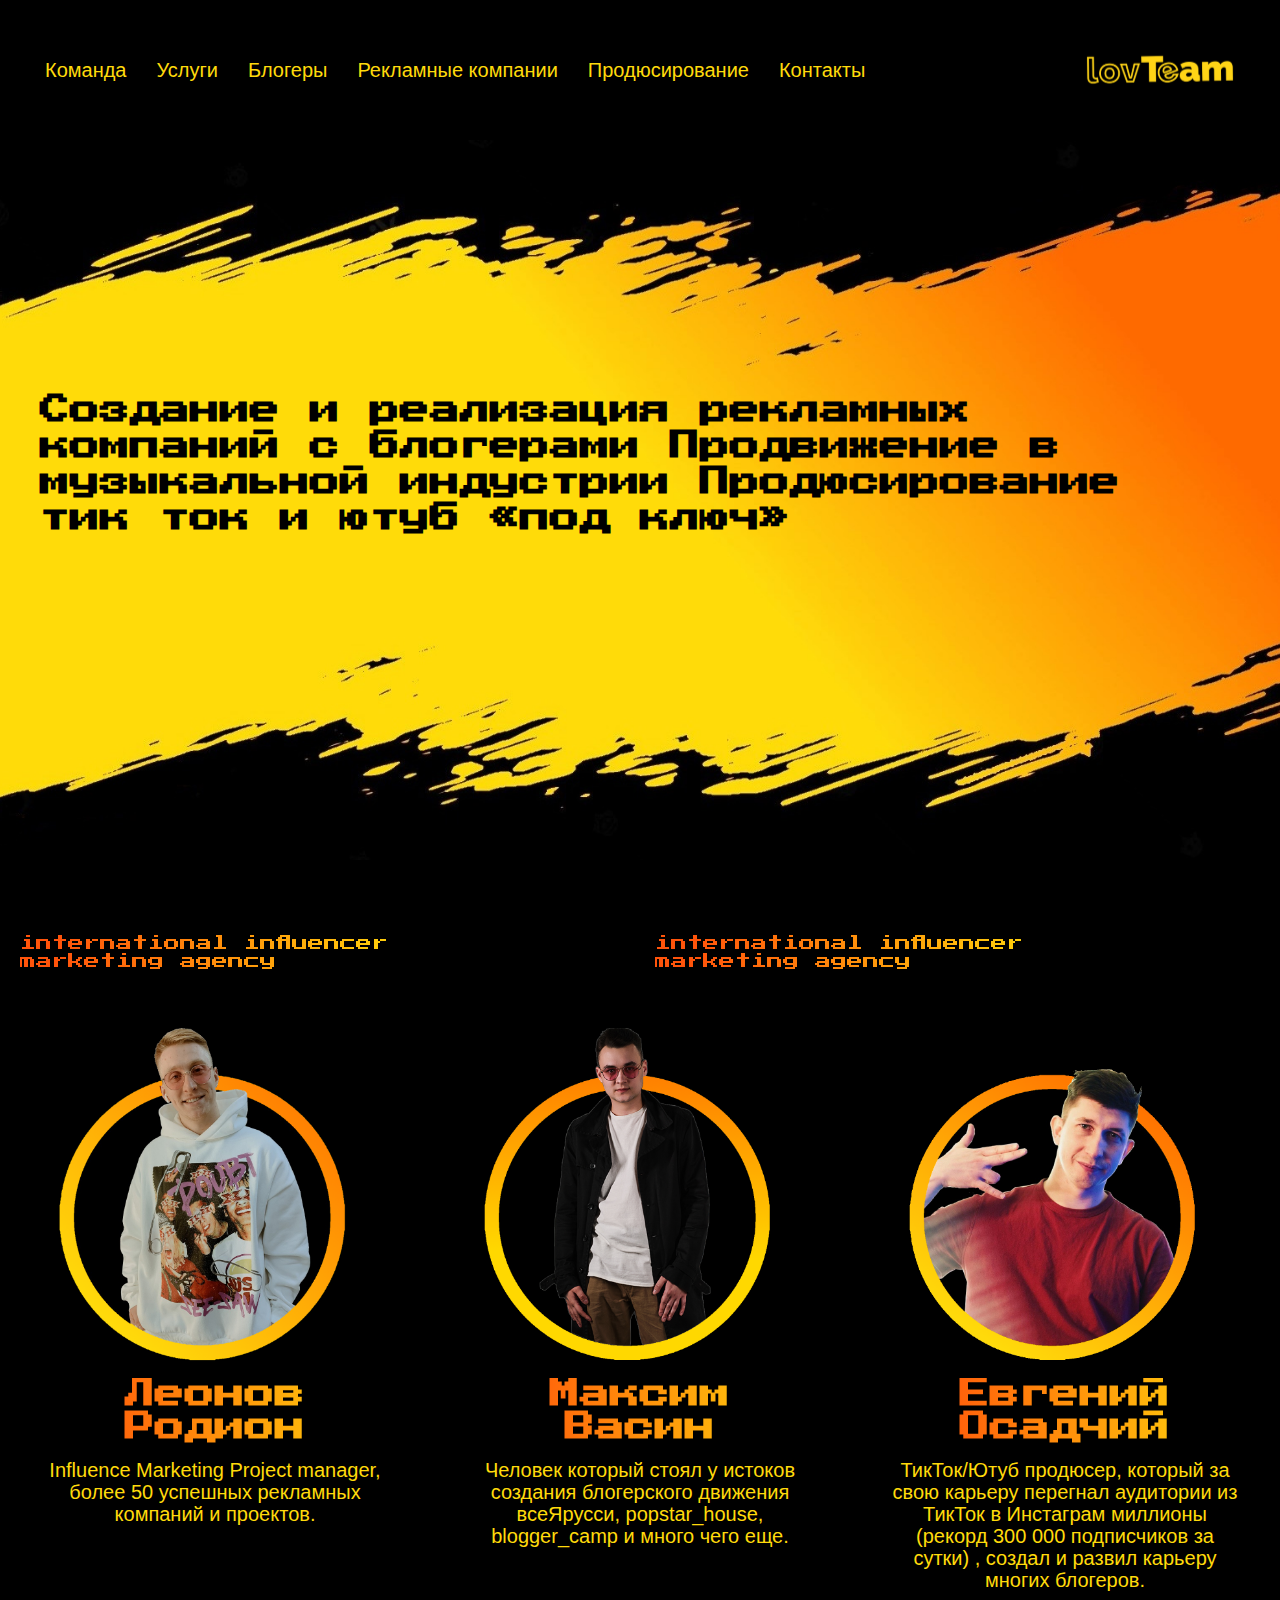
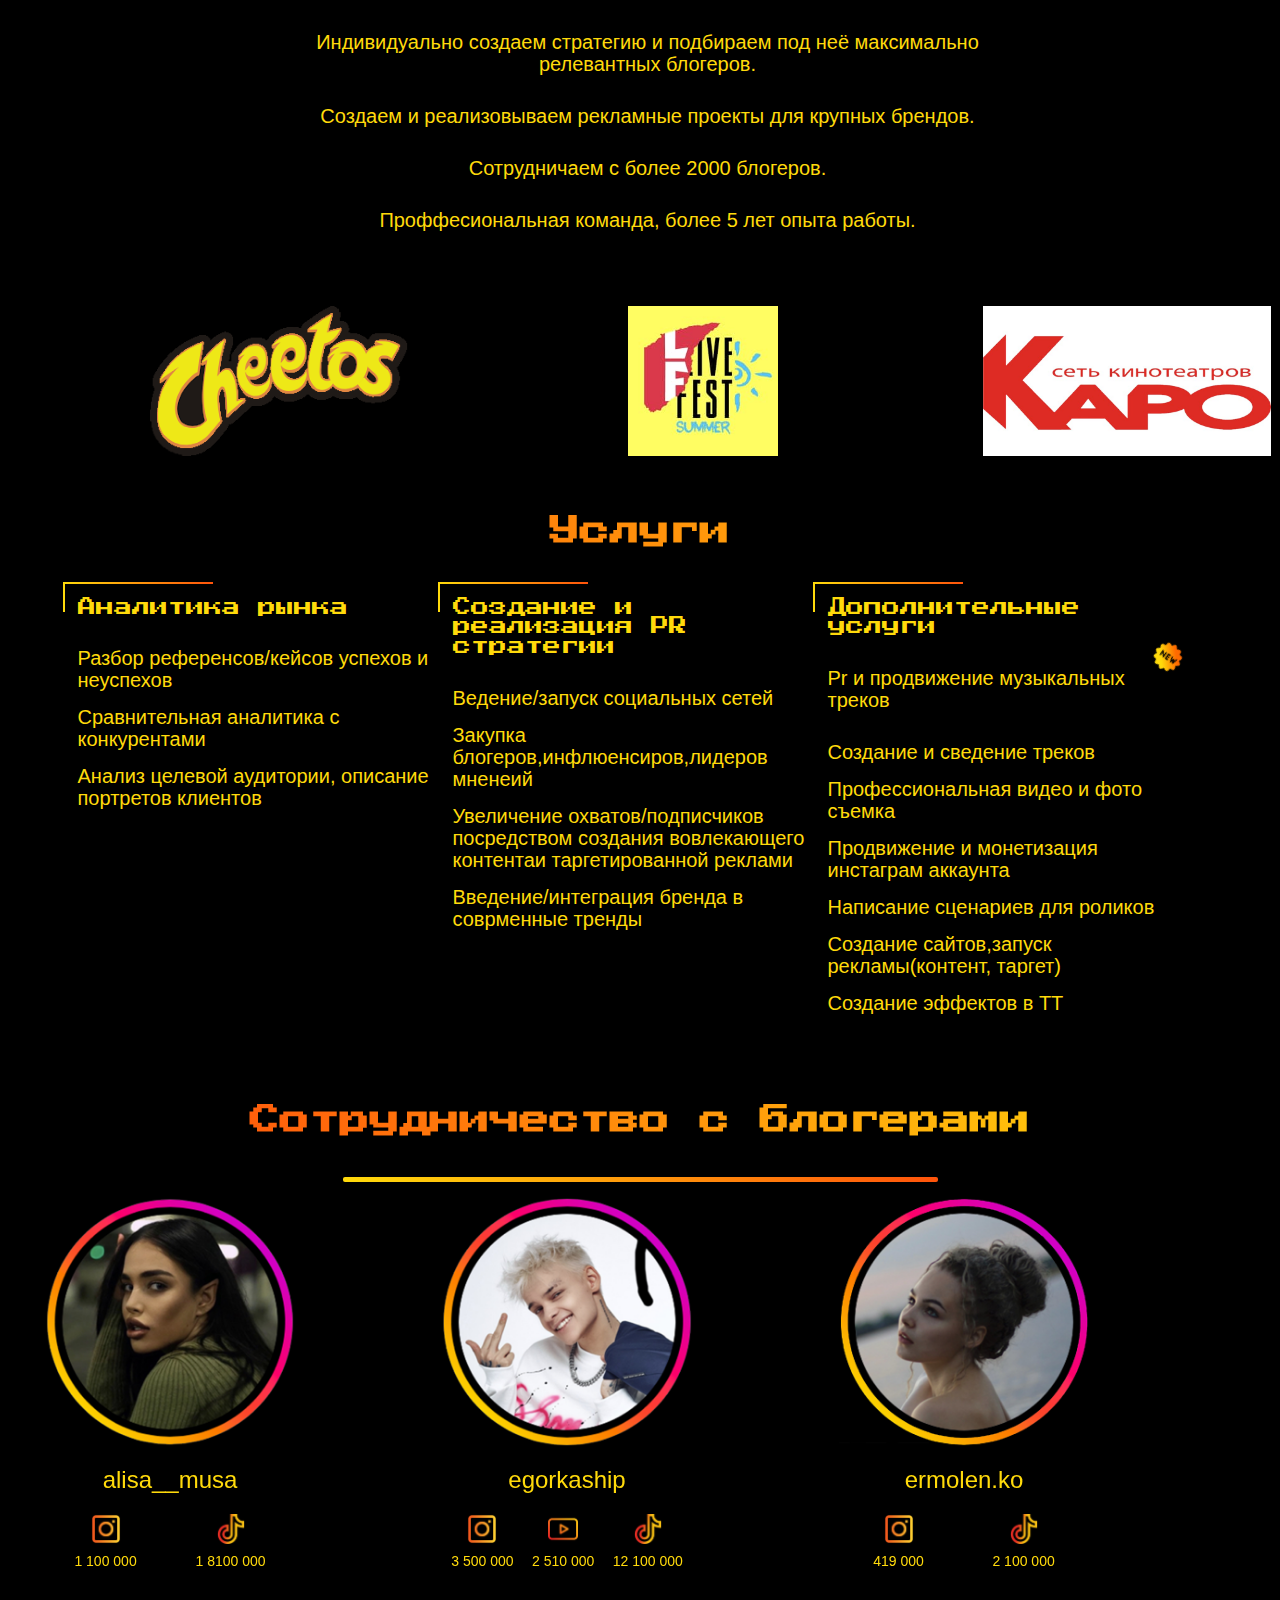
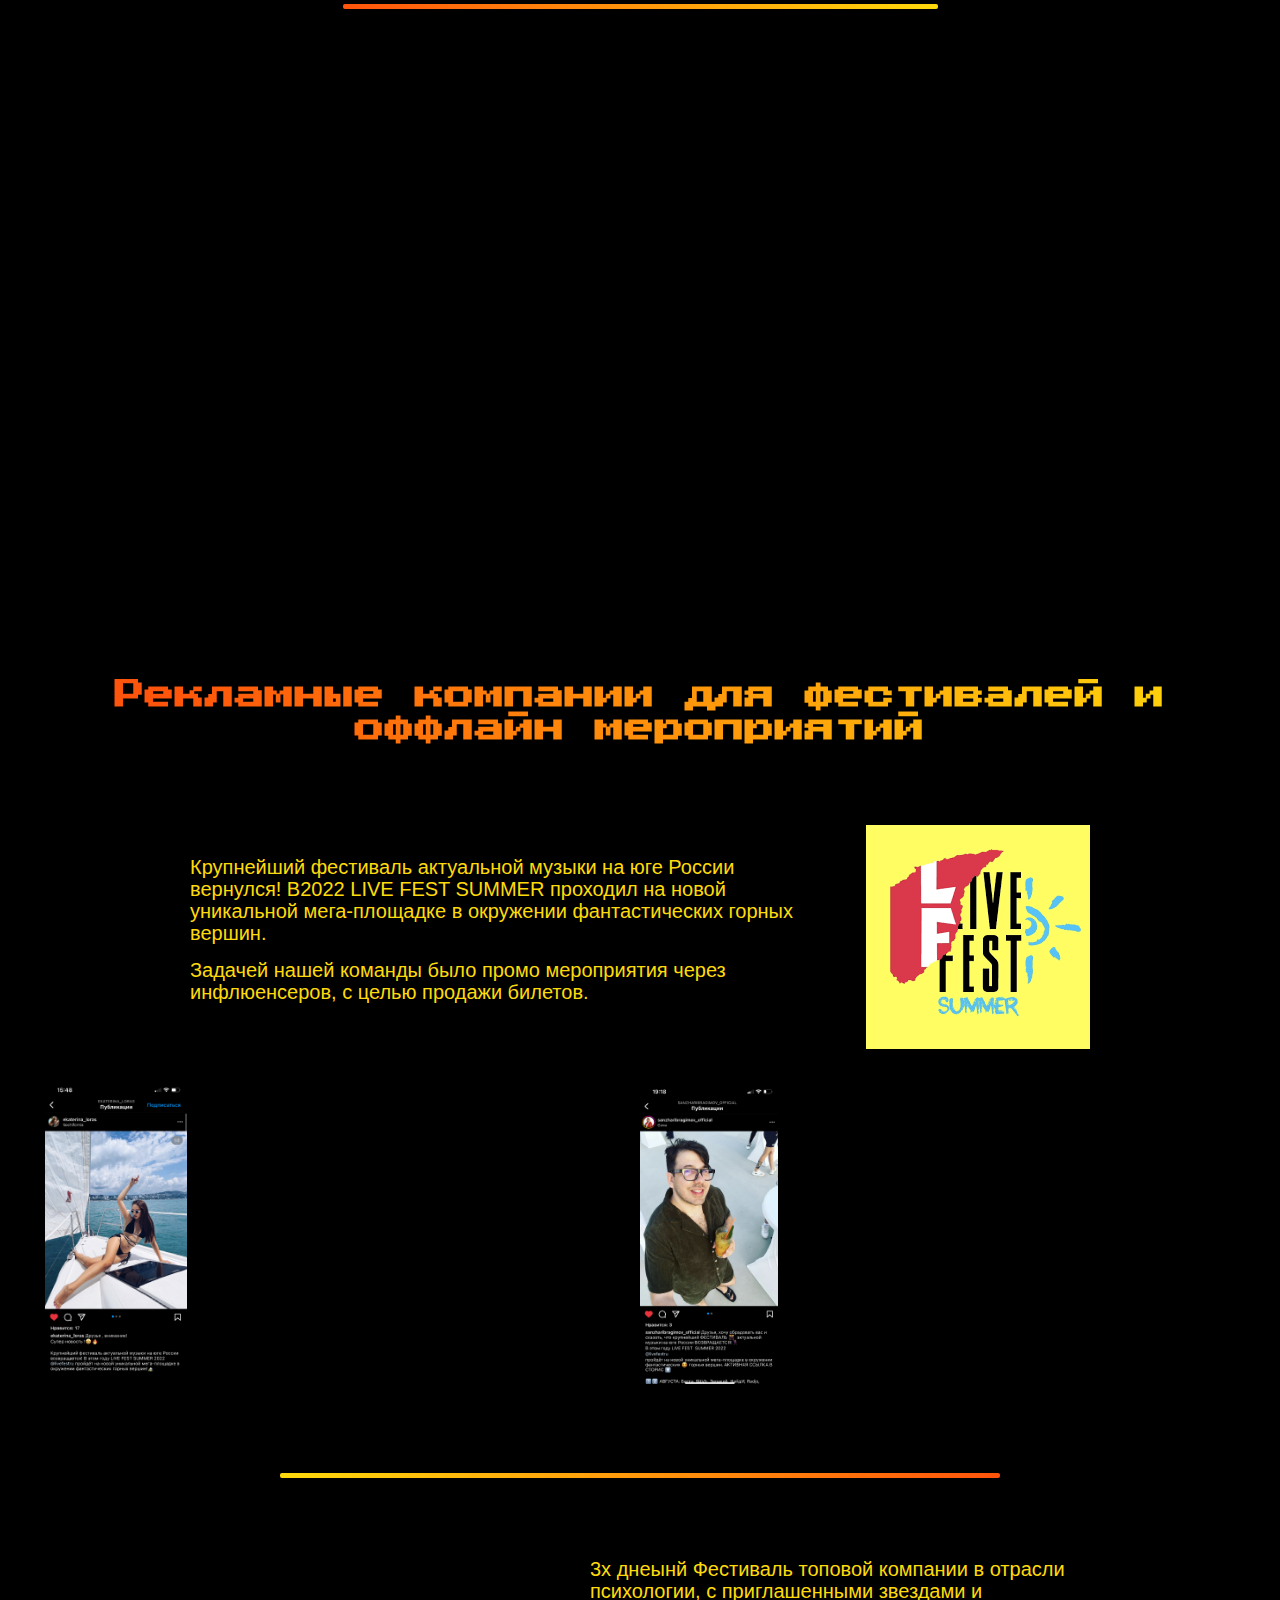
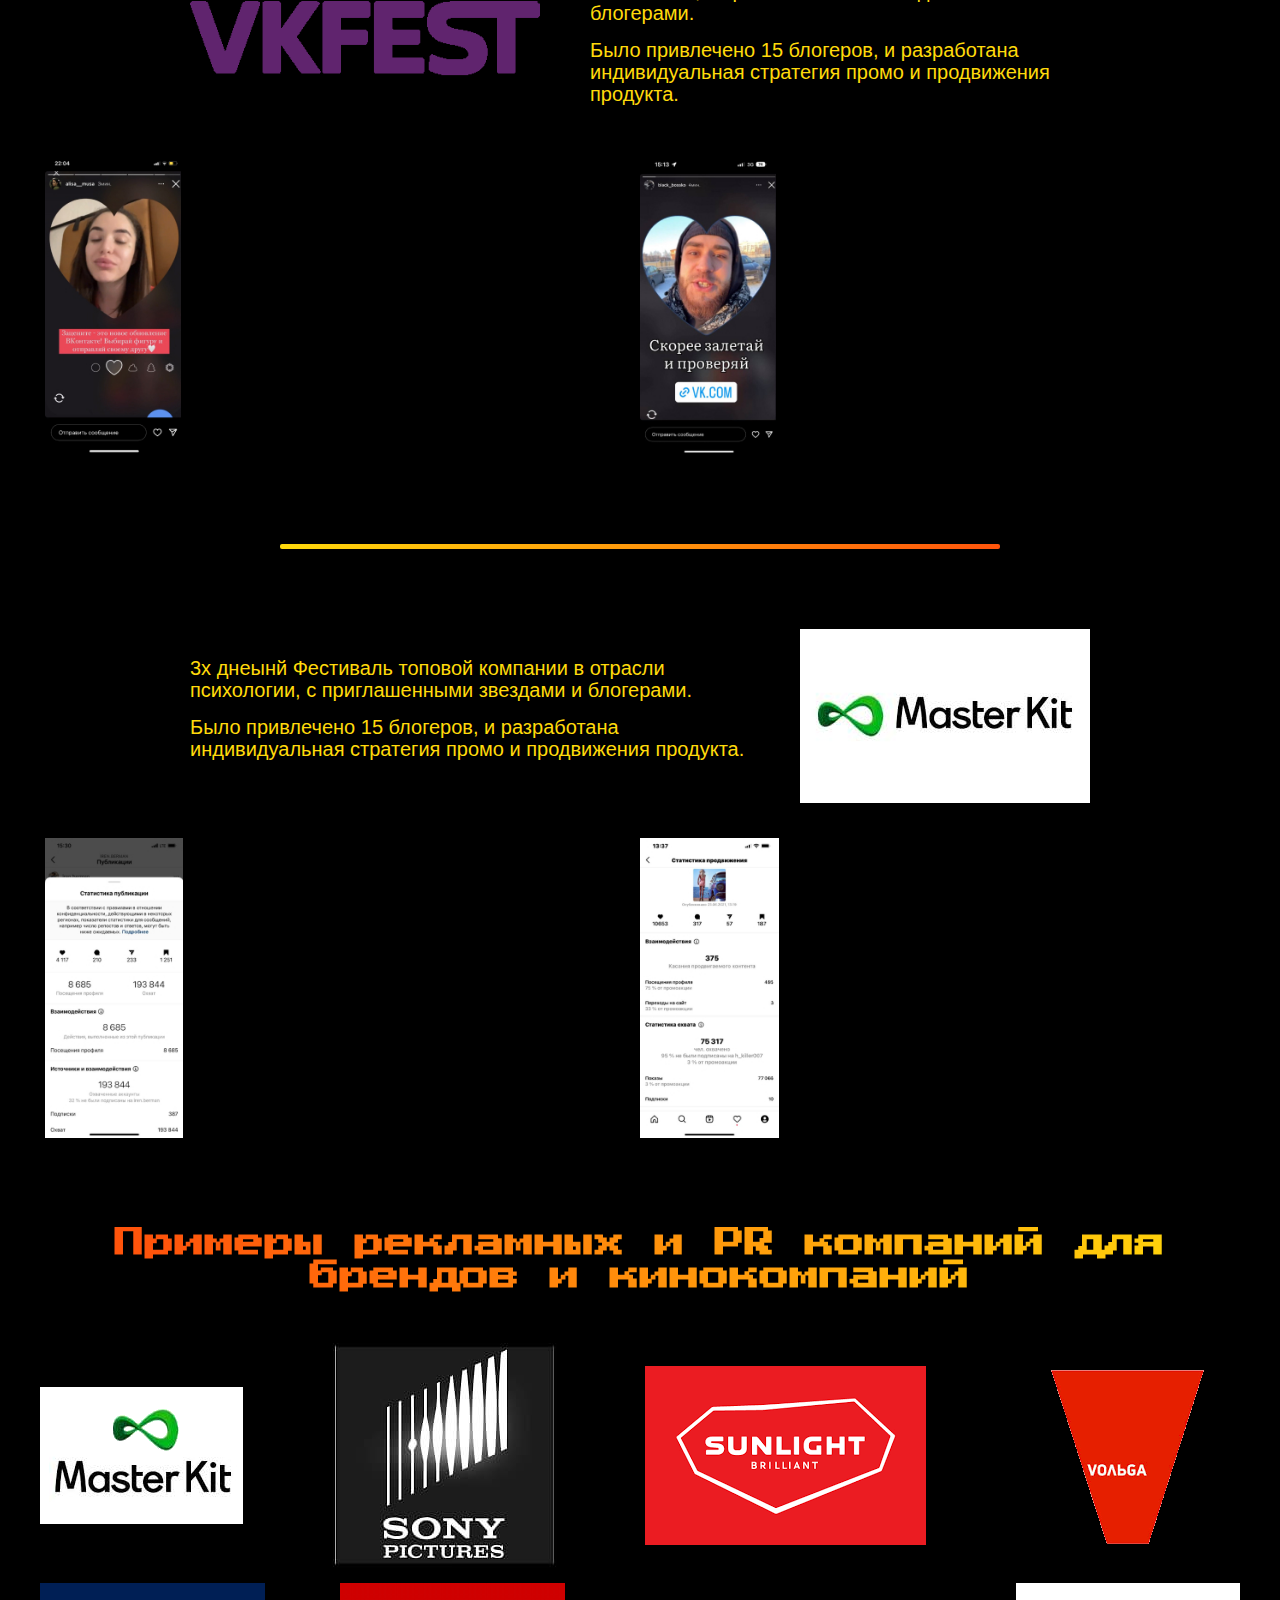
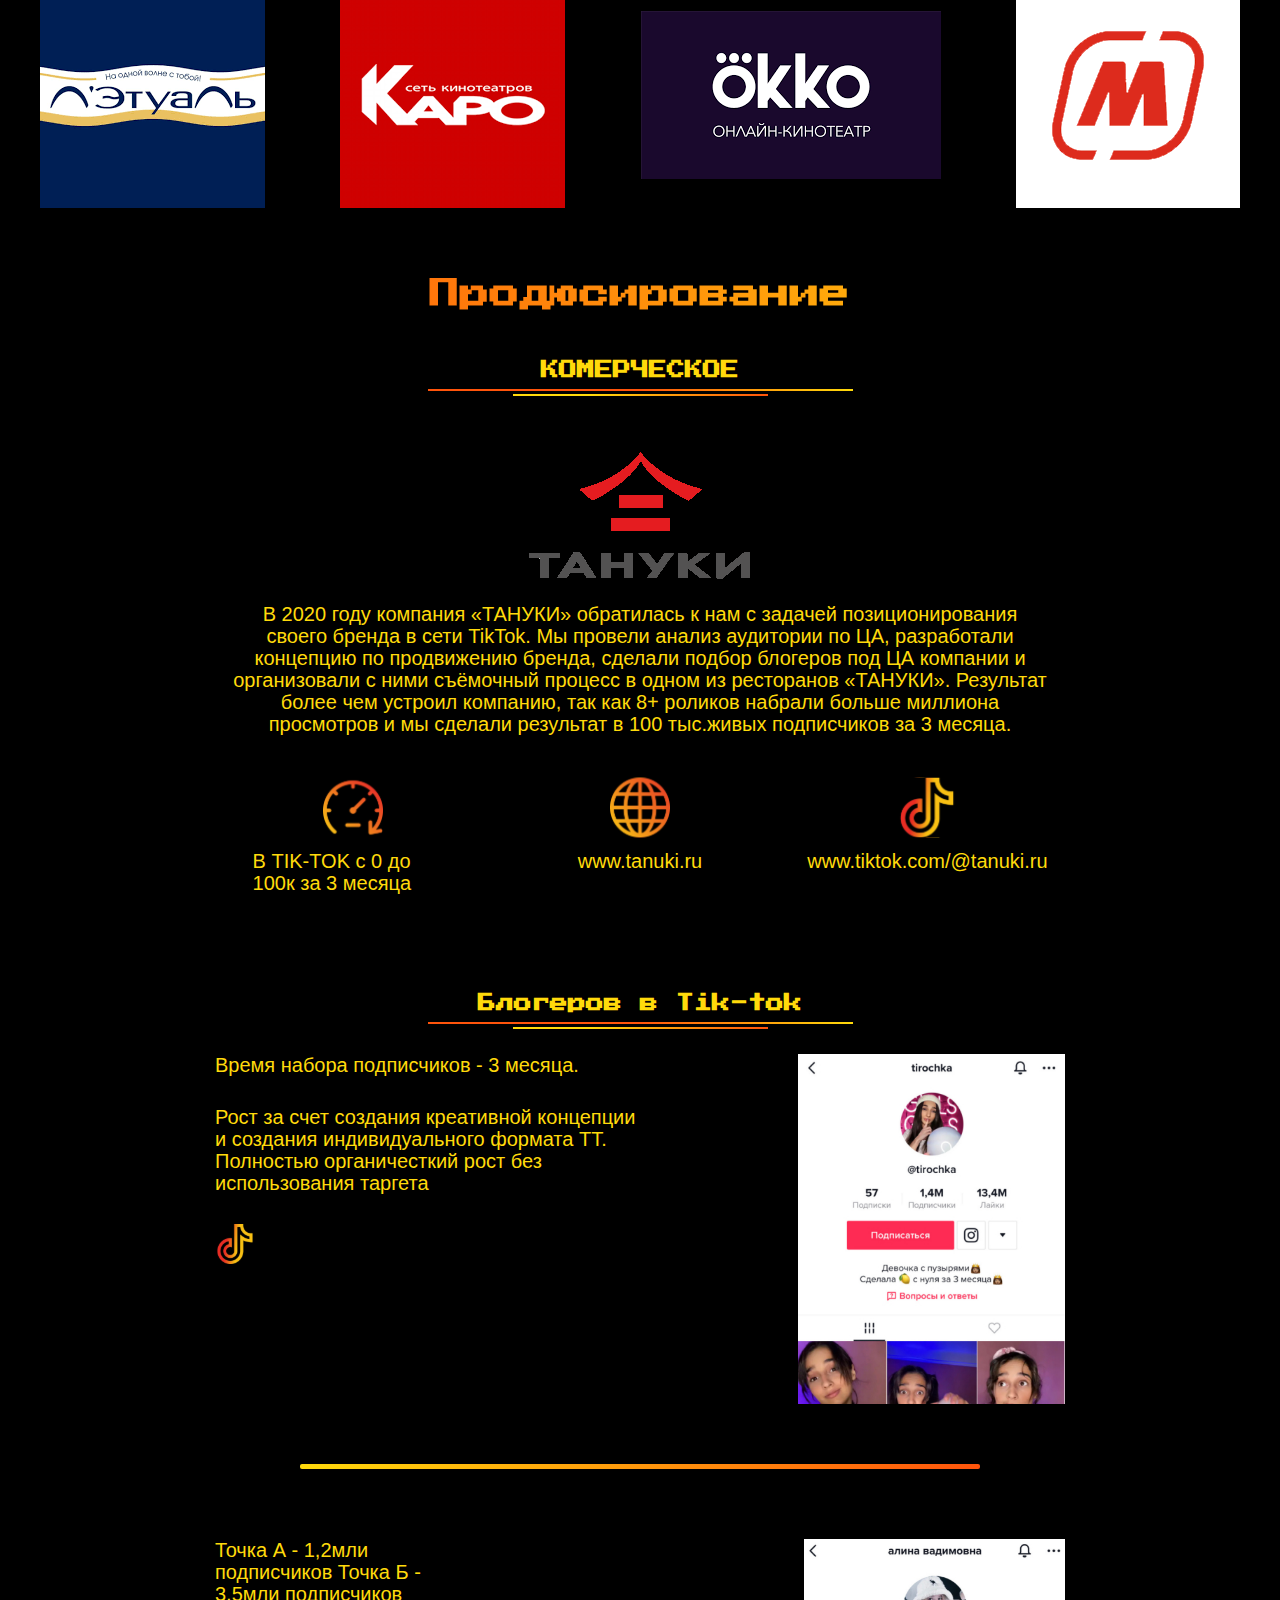
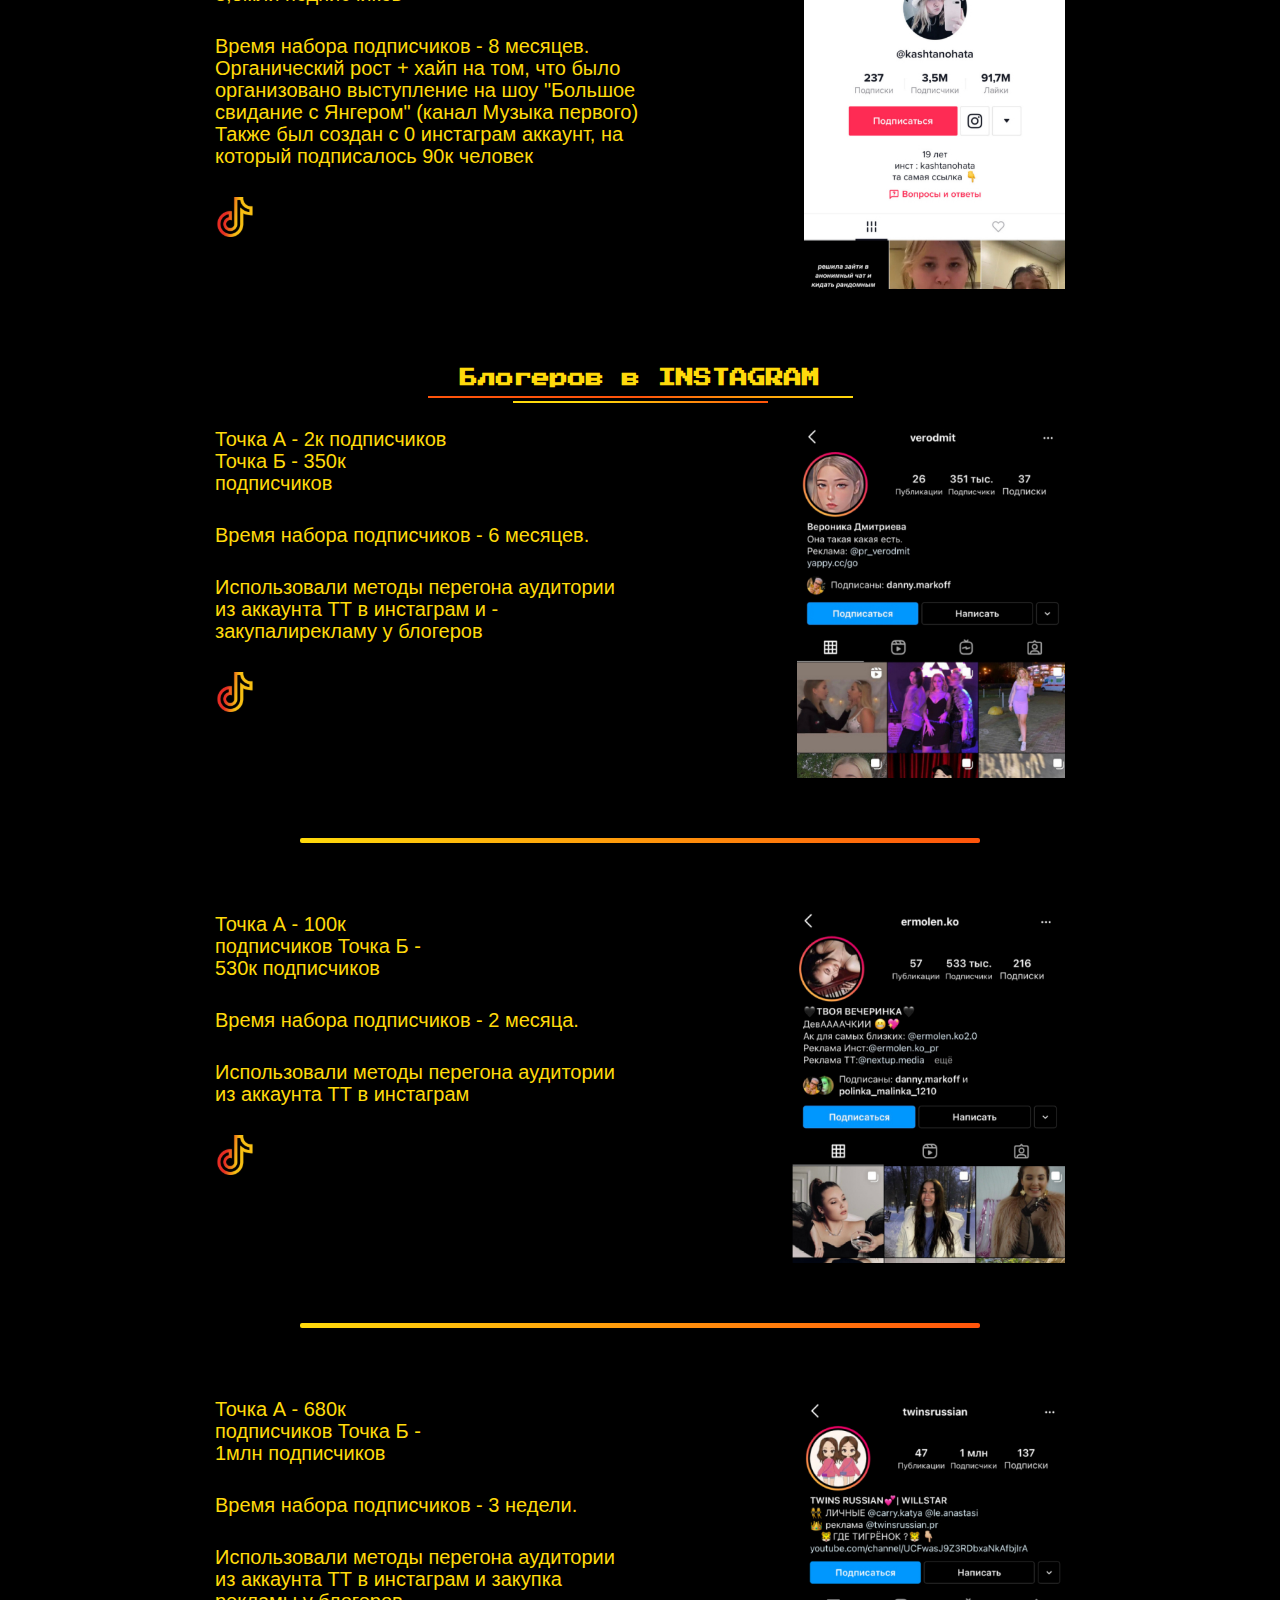
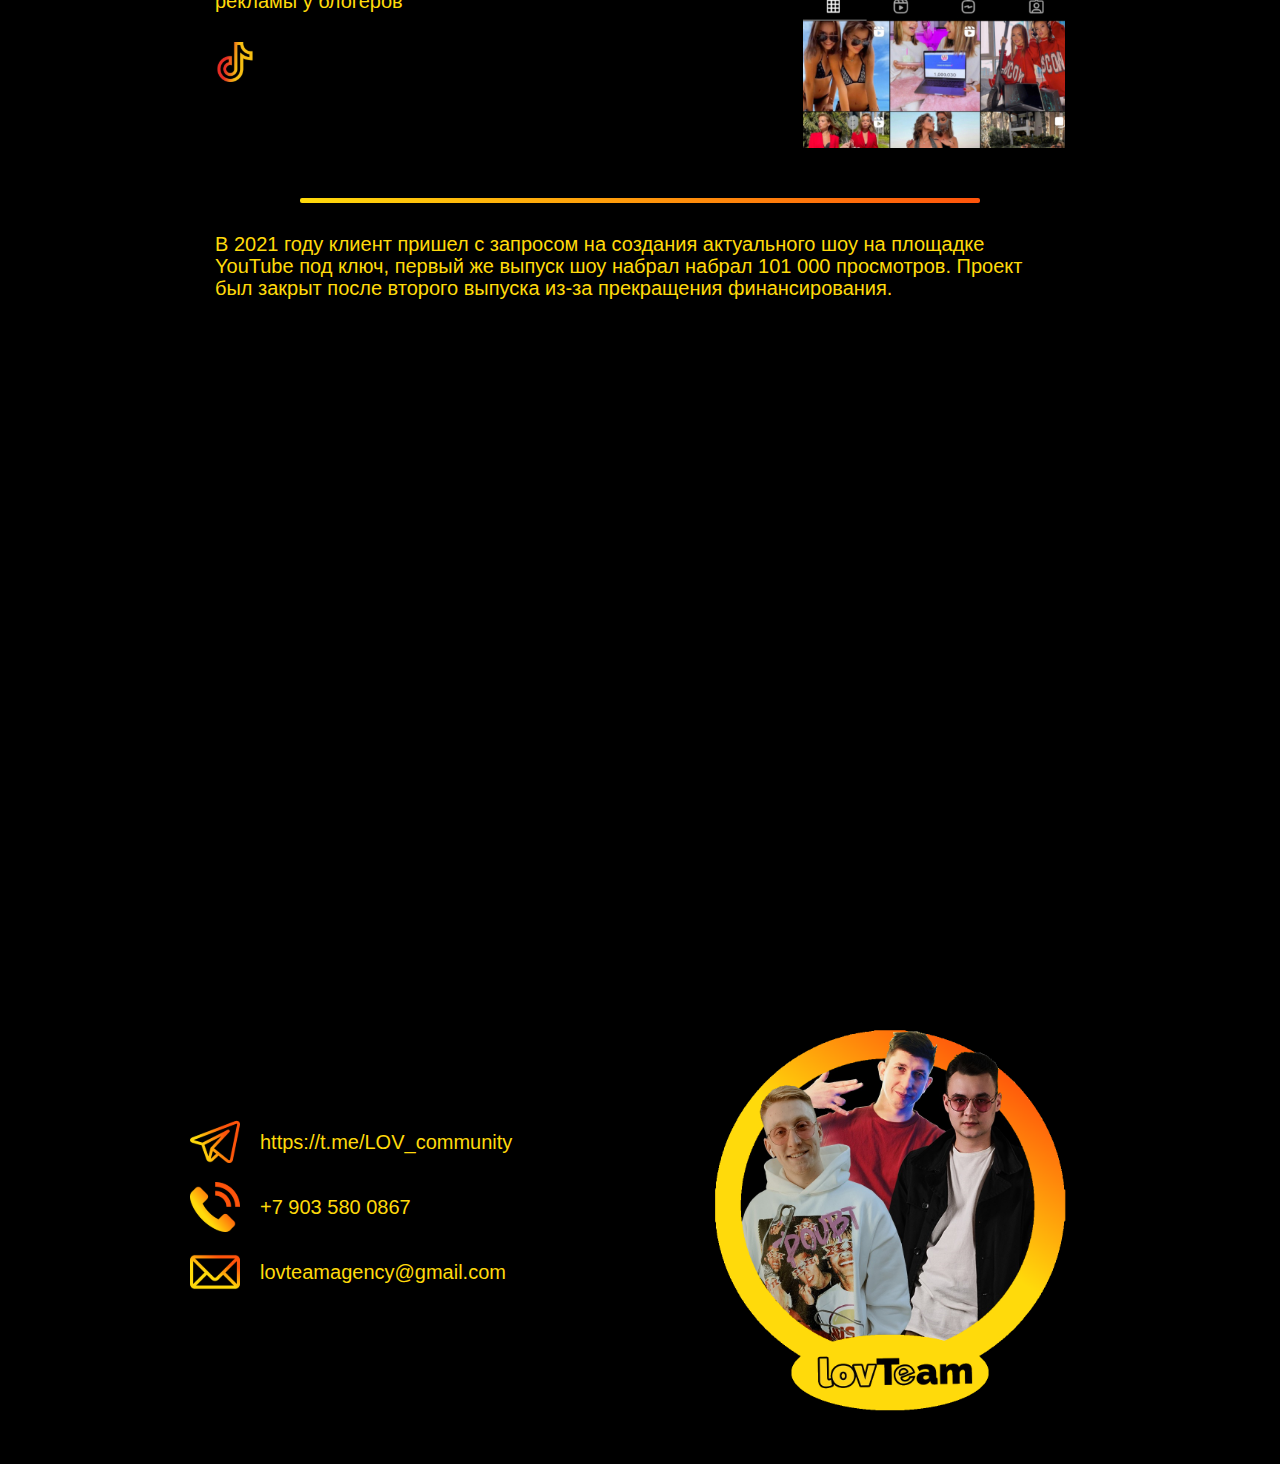
<file: html/index.html>
<!DOCTYPE html>
<html lang="ru">
  <head>
    <meta charset="UTF-8" />
    <meta http-equiv="X-UA-Compatible" content="IE=edge" />
    <meta name="viewport" content="width=device-width, initial-scale=1.0" />
    <link rel="preconnect" href="https://fonts.googleapis.com">
    <link rel="preconnect" href="https://fonts.googleapis.com">
    <link rel="preconnect" href="https://fonts.gstatic.com" crossorigin>
    <link href="https://fonts.googleapis.com/css2?family=Montserrat:wght@400;600&family=Press+Start+2P&family=Rampart+One&display=swap" rel="stylesheet">
     <link href="https://cdnjs.cloudflare.com/ajax/libs/modern-normalize/1.1.0/modern-normalize.css"/>
      <link rel="stylesheet" href="/js/slick/slick.css">
      <link rel="stylesheet" href="/js/slick/slick-theme.css">
      <link rel="stylesheet" href="/css/style.css" />
    <title>LovProject</title>
  <body> 
    <header class="header">
      <div class="container">
        <button class="header_btn">
          <span class="menu_line"></span>
        </button>
        <div class="header_navigation">
        <nav class="header_nav">
            <ul class="header_list menu_list">
              <a href="" class="header_link">
                <li class="header_item" id="team">Команда</li>
              </a>
              <a href="" class="header_link">
                <li class="header_item" id="">Услуги</li>
              </a>
              <a href="" class="header_link">
                <li class="header_item" id="bloger">Блогеры</li>
              </a>
              <a href="" class="header_link">
                <li class="header_item" id="">Рекламные компании</li>
              </a>
              <a href="" class="header_link">
                <li class="header_item" id="">Продюсирование</li>
              </a>
              <a href="" class="header_link">
                <li class="header_item" id="">Контакты</li>
              </a>
            </ul>
       
        </nav>
        <img class="logo" src="/images/logo.svg" alt="">
      </div>    
  </div>
    </header>
    <main>
        <section class="hero">
             <div class="container">
                <div class="hero_top">
                <h1 class="hero_title">Создание и реализация рекламных компаний с блогерами Продвижение в музыкальной индустрии
Продюсирование тик ток и ютуб «под ключ»</h1>
                </div>   
             </div>           
        </section>

        <section class="team" >
          <ul class="slider">
            <li class="slider_item">
              <p class="slider_text">international influencer marketing agency</p> 
            </li>
            <li class="slider_item">
              <p class="slider_text">international influencer marketing agency</p> 
            </li>
            <li class="slider_item">
              <p class="slider_text">international influencer marketing agency</p> 
            </li>
            <li class="slider_item">
              <p class="slider_text">international influencer marketing agency</p> 
            </li>
            <li class="slider_item">
              <p class="slider_text">international influencer marketing agency</p> 
            </li>
            <li class="slider_item">
              <p class="slider_text">international influencer marketing agency</p> 
            </li>
            <li class="slider_item">
              <p class="slider_text">international influencer marketing agency</p> 
            </li>
             
          </ul>         
          <div class="container">
            <ul class="team_list">
              <li class="team_item">
                <img class="team_img" src="../images/team_photo/team_1.png" alt="team_img">
                <h2 class="team_name title">Леонов  Родион</h2>
                <p class="team_about">Influence Marketing Project manager, более 50 успешных рекламных компаний и проектов.</p>
              </li>
              <li class="team_item">
              <img class="team_img" src="../images/team_photo/team_3.png" alt="team_img">
                <h2 class="team_name title">Максим Васин</h2>
                <p class="team_about">Человек который стоял у истоков создания блогерского движения всеЯрусси, popstar_house, blogger_camp и много чего еще.</p>
              </li>
              <li class="team_item">
                <img class="team_img" src="../images/team_photo/team_2.png" alt="team_img">
                <h2 class="team_name title">Евгений Осадчий</h2>
                <p class="team_about">ТикТок/Ютуб продюсер, который за свою карьеру перегнал аудитории из ТикТок в Инстаграм миллионы (рекорд 300 000 подписчиков за сутки) , 
                создал и развил карьеру многих блогеров.</p>
              </li>
            </ul>
            <ul class="team_list_about">
              <li class="team_info">
                <p class="team_information">
                  Индивидуально создаем стратегию и подбираем под неё максимально релевантных блогеров.
                </p>
              </li>
              <li class="team_info">
                <p class="team_information">
                  Создаем и реализовываем рекламные проекты для крупных брендов.
                </p>
              </li>
              <li class="team_info">
                <p class="team_information">
                  Сотрудничаем с более 2000 блогеров.
                </p>
              </li>
              <li class="team_info">
                <p class="team_information">
                  Проффесиональная команда, более 5 лет опыта работы.
                </p>
              </li>
            </ul>
          </div>
        </section>
    
        <section class="partners">
            <ul class="partners_list">
              <li class="partners item">
                <img class="partners_img" src="../images/partners/13.jpg" alt="">
              </li>
               <li class="partners item">
                <img class="partners_img" src="../images/partners/cheetos.png" alt="">
              </li>
               <li class="partners item">
                <img class="partners_img" src="../images/partners/11.jpg" alt="">
              </li>
               <li class="partners item">
                <img class="partners_img" src="../images/partners/10.jpg" alt="">
              </li>
               <li class="partners item">
                <img class="partners_img" src="../images/partners/9.jpg" alt="">
              </li>
               <li class="partners item">
                <img class="partners_img" src="../images/partners/8.jpg" alt="">
              </li>
               <li class="partners item">
                <img class="partners_img" src="../images/partners/7.jpg" alt="">
              </li>
               <li class="partners item">
                <img class="partners_img" src="../images/partners/6.jpg" alt="">
              </li>
              <li class="partners item">
               <img class="partners_img" src="../images/partners/5.jpg" alt="">
              </li>
               <li class="partners item">
                <img class="partners_img" src="../images/partners/4.jpg" alt="">
              </li>
               <li class="partners item">
                <img class="partners_img" src="../images/partners/3.jpg" alt="">
              </li>
               <li class="partners item">
                <img class="partners_img" src="../images/partners/2.jpg" alt="">
              </li>
               <li class="partners item">
                <img class="partners_img" src="../images/partners/1.jpg" alt="">
              </li>
            </ul>
         
        </section>

        <section class="services">
          <div class="container">
            <h2 class="services_title title"> Услуги</h2>
            <div class="services_info">
             <ul class="services_list_analisis services_point">
              <li class="services_item-title">
                Аналитика рынка
              </li>
              <li class="services_item">
               Разбор референсов/кейсов успехов и неуспехов
              </li>
              <li class="services_item">
              Сравнительная аналитика с конкурентами           
              </li>
              <li class="services_item">
               Анализ целевой аудитории, описание портретов клиентов
              </li>
              </ul>
              <ul class="services_list_implementation services_point">
               <li class="services_item-title">
                Создание и реализация PR стратегии
              </li>
              <li class="services_item">
                Ведение/запуск социальных сетей
              </li>
              <li class="services_item">
                Закупка блогеров,инфлюенсиров,лидеров мненеий
              </li>
              <li class="services_item">
                Увеличение охватов/подписчиков посредством создания вовлекающего контентаи таргетированной реклами
              </li>
              <li class="services_item">
                Введение/интеграция бренда в соврменные тренды
              </li>
              </ul>
              <ul class="services_list_additional services_point">
                <li class="services_item-title">
                 Дополнительные услуги
               </li>
                <li class="services_item">
                  <div class="services_wrap">
                  <a class="services_item services_item-link" href="">Pr и продвижение музыкальных треков</a>
                  <ul class="service_down">
                    <li class="service_down_item services_item">
                      Консультация в рамках развития музыкальных проектов
                    </li>
                    <li class="service_down_item services_item">
                      Сонграйтинг (написание песен под ключ)
                    </li>
                    <li class="service_down_item services_item">
                    Таргетированная реклама в соцсетях
                    </li>
                    <li class="service_down_item services_item">
                     Подбор блогеров для продвижения песни
                    </li>
                    <li class="service_down_item services_item">
                      Съемка сниппетов
                    </li>
                    <li class="service_down_item services_item">
                     Помощь в отгрузке треков на цифровые площадки
                    </li>
                  </ul>
                </div>
                </li>
                <li class="services_item">
                  Создание и сведение треков
                </li>
                <li class="services_item">
                   Профессиональная видео и фото съемка
                </li>
                <li class="services_item">
                  Продвижение и монетизация инстаграм аккаунта 
                </li>
                <li class="services_item">
                  Написание сценариев для роликов
                </li>
                <li class="services_item">
                   Создание сайтов,запуск рекламы(контент, таргет)
                </li>
                <li class="services_item">
                  Создание эффектов в ТТ
                </li>
              </ul>
              </div>
          </div>
        </section>

        <section class="blogers">
          <div class="container">
            <h2 class="blogers_title title">Сотрудничество с блогерами</h2>
            <ul class="blogers_list">
              <li class="blogers_item">
               <img class="blogers_img" src="../images/blogers/bloger_1.png" alt="" >
               <p class="blogers_name">verodmit</p>
                <ul class="blogers_icons">
                  <li class="blogers_soc">
                  <div class="blogers_social">
                    <a class="blogers_link" target="_blank" href="https://www.instagram.com/verodmit?igshid=MjkzY2Y1YTY=" >
                     <img class="blogers_icon" src="../images/icons/insta.svg" alt="">
                    </a>
                    <p class="blogers_people">303 000</p>
                  </div>
                    <div class="blogers_social">
                    <a class="blogers_link" target="_blank" href="https://www.tiktok.com/@__verodmit__">
                      <img class="blogers_icon" src="../images/icons/tik-tok.svg" alt="">
                     </a>
                     <p class="blogers_people">818 000</p>
                    </div>
                  </li>
                </ul>
              </li>
              <li class="blogers_item">
                <img class="blogers_img" src="../images/blogers/bloger_2.png" alt="" >
                <p class="blogers_name">alisa__musa</p>
                 <ul class="blogers_icons">
                   <li class="blogers_soc">
                    <div class="blogers_social">
                     <a class="blogers_link" target="_blank" href="https://www.instagram.com/alisa__musa?igshid=MjkzY2Y1YTY="> 
                      <img class="blogers_icon" src="../images/icons/insta.svg" alt="">
                     </a>
                        <p class="blogers_people">1 100 000 </p>
                        </div>
                        <div class="blogers_social">
                     <a class="blogers_link" target="_blank" target="_blank" href="https://www.tiktok.com/@alisa__musa">
                       <img class="blogers_icon" src="../images/icons/tik-tok.svg" alt="">
                      </a>
                        <p class="blogers_people">1 8100 000 </p>
                        </div>
                   </li>
                 </ul>
               </li>
               <li class="blogers_item">
                <img class="blogers_img" src="../images/blogers/bloger_3.png" alt="" >
                <p class="blogers_name">egorkaship</p>
                 <ul class="blogers_icons">
                   <li class="blogers_soc">
                    <div class="blogers_social">
                     <a class="blogers_link" target="_blank" href="https://instagram.com/egorkaship"> 
                      <img class="blogers_icon" src="../images/icons/insta.svg" alt="">
                     </a>
                        <p class="blogers_people">3 500 000</p>
                    </div>
                        <div class="blogers_youtube">
                     <a class="blogers_link" target="_blank" href="https://youtube.com/@Egor_Ship">
                       <img class="blogers_icon" src="../images/icons/youtube.svg" alt="">
                     </a>
                     <p class="blogers_people">2 510 000</p>
                     </div>
                     <div class="blogers_social">
                     <a  class="blogers_link" target="_blank" href="https://www.tiktok.com/@egorkaship_official">
                       <img class="blogers_icon" src="../images/icons/tik-tok.svg" alt="">
                     </a>
                        <p class="blogers_people">12 100 000</p>
                    </div>
                   </li>
                 </ul>
               </li>
               <li class="blogers_item">
                <img class="blogers_img" src="../images/blogers/bloger_4.png" alt="" >
                <p class="blogers_name">ermolen.ko</p>
                 <ul class="blogers_icons">
                   <li class="blogers_soc">
                    <div class="blogers_social">
                    <a  class="blogers_link" target="_blank" href="https://instagram.com/ermolen.ko"> 
                      <img class="blogers_icon" src="../images/icons/insta.svg" alt="">
                     </a>
                        <p class="blogers_people">419 000</p>
                        </div>
                        <div class="blogers_social">
                    <a  class="blogers_link" target="_blank" href="https://www.tiktok.com/@ermo1enko">
                       <img class="blogers_icon" src="../images/icons/tik-tok.svg" alt="">
                      </a>
                        <p class="blogers_people">2 100 000</p>
                        </div>
                   </li>
                 </ul>
               </li>
               <li class="blogers_item">
                <img class="blogers_img" src="../images/blogers/bloger_5.png" alt="" >
                <p class="blogers_name">frosik_frosy</p>
                 <ul class="blogers_icons">
                   <li class="blogers_soc">
                    <div class="blogers_social">
                    <a  class="blogers_link" target="_blank" href="https://instagram.com/frosik_frosy"> 
                      <img class="blogers_icon" src="../images/icons/insta.svg" alt="">
                     </a>
                        <p class="blogers_people">1 100 000</p>
                    </div>
                        <div class="blogers_social">
                    <a  class="blogers_link" target="_blank"href="https://www.tiktok.com/@frosik_frosya">
                       <img class="blogers_icon" src="../images/icons/tik-tok.svg" alt="">
                      </a>
                        <p class="blogers_people">11 700 000</p>
                    </div>
                   </li>
                 </ul>
               </li>
               <li class="blogers_item">
                <img class="blogers_img" src="../images/blogers/bloger_6.png" alt="" >
                <p class="blogers_name">gufee.medalin</p>
                 <ul class="blogers_icons">
                   <li class="blogers_soc">
                    <div class="blogers_social">
                    <a  class="blogers_link" target="_blank" href="https://instagram.com/gufee.medalin"> 
                      <img class="blogers_icon" src="../images/icons/insta.svg" alt="">
                     </a>
                     <p class="blogers_people">138 000</p>
                    </div>                     
                     <div class="blogers_social">
                    <a  class="blogers_link" target="_blank" href="https://youtube.com/@Gufeemedalin">
                       <img class="blogers_icon" src="../images/icons/youtube.svg" alt="">
                     </a>
                     <p class="blogers_people">3 240 000</p>
                     </div>
                        <div class="blogers_social">
                    <a  class="blogers_link" target="_blank">
                       <img class="blogers_icon" src="../images/icons/vk.png" alt="">
                      </a>
                      <p class="blogers_people">329 000</p>
                      </div>  
                   </li>
                 </ul>
               </li>
               <li class="blogers_item">
                <img class="blogers_img" src="../images/blogers/bloger_7.png" alt="" >
                <p class="blogers_name">h_killer007</p>
                 <ul class="blogers_icons">
                   <li class="blogers_soc">
                    <div class="blogers_social">
                    <a  class="blogers_link" target="_blank" href="https://instagram.com/h_killer007"> 
                      <img class="blogers_icon" src="../images/icons/insta.svg" alt="">
                     </a>
                        <p class="blogers_people">1 100 000</p>
                      </div>
                   </li>
                 </ul>
               </li>
               <li class="blogers_item">
                <img class="blogers_img" src="../images/blogers/bloger_8.png" alt="" >
                <p class="blogers_name">kiss_aka_me</p>
                 <ul class="blogers_icons">
                   <li class="blogers_soc">
                    <div class="blogers_social">
                    <a  class="blogers_link" target="_blank" href="https://instagram.com/kiss_aka_me "> 
                      <img class="blogers_icon" src="../images/icons/insta.svg" alt="">
                     </a>
                        <p class="blogers_people">396 000 </p>
                      </div>
                        <div class="blogers_social">
                    <a  class="blogers_link" target="_blank" href="https://www.tiktok.com/@kiss_aka_me">
                       <img class="blogers_icon" src="../images/icons/tik-tok.svg" alt="">
                      </a>
                        <p class="blogers_people">3 800 000</p>
                      </div>
                   </li>
                 </ul>
               </li>
               <li class="blogers_item">
                <img class="blogers_img" src="../images/blogers/bloger_9.png" alt="" >
                <p class="blogers_name">leytink</p>
                 <ul class="blogers_icons">
                   <li class="blogers_soc">
                    <div class="blogers_social">
                    <a  class="blogers_link" target="_blank" href="https://instagram.com/leytink"> 
                      <img class="blogers_icon" src="../images/icons/insta.svg" alt="">
                     </a>
                        <p class="blogers_people">356 000</p>
                      </div>
                        <div class="blogers_social">
                    <a  class="blogers_link" target="_blank"href="https://www.tiktok.com/@leytink">
                       <img class="blogers_icon" src="../images/icons/tik-tok.svg" alt="">
                      </a>
                        <p class="blogers_people">13 600 000</p>
                      </div>
                   </li>
                 </ul>
               </li>
               <li class="blogers_item">
                <img class="blogers_img" src="../images/blogers/bloger_10.png" alt="" >
                <p class="blogers_name">persik.23</p>
                 <ul class="blogers_icons">
                   <li class="blogers_soc">
                    <div class="blogers_social">
                    <a  class="blogers_link" target="_blank" href="https://instagram.com/persik.23"> 
                      <img class="blogers_icon" src="../images/icons/insta.svg" alt="">
                     </a>
                        <p class="blogers_people">484 000</p>
                      </div>
                        <div class="blogers_social">
                    <a  class="blogers_link" target="_blank" href="https://youtube.com/@persik8043 ">
                       <img class="blogers_icon" src="../images/icons/youtube.svg" alt="">
                     </a>
                        <p class="blogers_people">270 000</p>
                      </div>
                        <div class="blogers_social">
                    <a  class="blogers_link" target="_blank" href="https://youtube.com/@persik8043 ">
                       <img class="blogers_icon" src="../images/icons/tik-tok.svg" alt="">
                      </a>
                        <p class="blogers_people">9 200 000</p>
                      </div>
                   </li>
                 </ul>
               </li>
  
            </ul>
            <div class="blogers_num">
              <!-- <h2 class="blogers_number">СБОЛЕЕ 1 000 БЛОГЕРОВ</h2>
              <h2 class="video_title">Вечеринка с блогерами</h2> -->
              <div class="video_wrap">
                <iframe class="video" src="https://www.youtube.com/embed/VvtPF_Kqo1o" title="YouTube video player" frameborder="0" allow="accelerometer; autoplay; clipboard-write; encrypted-media; gyroscope; picture-in-picture; web-share" allowfullscreen></iframe>            </div>
          </div>
        </section>

        <section class="advertising">
          <div class="container">
            <div class="advertising_title_wrap">
              <h2 class="advertising_title title">Рекламные компании для фестивалей и оффлайн мероприятий</h2>
            </div>
              <div class="advertising_blog">
                <ul class="advertising_list">
                  <li class="advertising_item">
                    <div class="advertising_information">
                      <div class="advertising_info">
                    <p class="advertising_text"> Крупнейший фестиваль актуальной музыки на юге России вернулся!
                     В2022 LIVE FEST SUMMER проходил на новой уникальной мега-площадке в окружении фантастических горных вершин.</p>
                    <p class="advertising_text">Задачей нашей команды было промо мероприятия через инфлюенсеров, с целью продажи билетов.</p>
                      </div>
                        <div class="advertising_photography">
                          <img class="advertising_photo_top" src="/images/partners/fest.png" alt="">
                        </div>
                     </div>
                   <div class="advertising_photo_wrap">
                    <ul class="advertising_list-photo">
                      <li class="advertising_img">
                        <img class="advertising_photo"  src="/images/adversting/1.jpg" alt="">
                      </li>
                      <li class="advertising_img">
                        <img class="advertising_photo"  src="/images/adversting/2.jpg" alt="">
                      </li>
                      <li class="advertising_img">
                        <img class="advertising_photo"  src="/images/adversting/3.jpg" alt="">
                      </li>
                      <li class="advertising_img">
                        <img class="advertising_photo"  src="/images/adversting/4.jpg" alt="">
                      </li>
                    </ul>
                   </div>

    
                  </li>

                  <li class="advertising_item">
                    <div class="advertising_information">
                      <div class="advertising_photography">
                        <img class="advertising_photo_top" src="/images/partners/vk_fest.png" alt="">
                      </div>
                      <div class="advertising_info">
                        <p class="advertising_text">
                          3х днеынй Фестиваль топовой компании в отрасли психологии, с приглашенными звездами и блогерами.
                        </p>
                        <p class="advertising_text">
                          Было привлечено 15 блогеров, и разработана индивидуальная стратегия промо и продвижения продукта.
                        </p>
                      </div>
                     </div>
                   <div class="advertising_photo_wrap">
                    <ul class="advertising_list-photo">
                      <li class="advertising_img">
                        <img class="advertising_photo" src="/images/adversting/5.jpg" alt="">
                      </li>
                      <li class="advertising_img">
                        <img class="advertising_photo" src="/images/adversting/6.jpg" alt="">
                      </li>
                      <li class="advertising_img">
                        <img class="advertising_photo" src="/images/adversting/7.jpg" alt="">
                      </li>
                      <li class="advertising_img">
                        <img class="advertising_photo" src="/images/adversting/8.jpg" alt="">
                      </li>
                    </ul>
                   </div>
                  </li>

                  <li class="advertising_item">
                    <div class="advertising_information">
                      <div class="advertising_info">
                        <p class="advertising_text">
                          3х днеынй Фестиваль топовой компании в отрасли психологии, с приглашенными звездами и блогерами.
                        </p>
                        <p class="advertising_text">
                          Было привлечено 15 блогеров, и разработана индивидуальная стратегия промо и продвижения продукта.
                        </p>
                      </div>
                        <div class="advertising_photography">
                          <img class="advertising_photo_top"  src="/images/partners/kit.png" alt="">
                        </div>
                      </div>
                      <div class="advertising_photo_wrap">
                        <ul class="advertising_list-photo">
                          <li class="advertising_img">
                            <img class="advertising_photo"  src="/images/adversting/12.jpg" alt="">
                      </li>
                      <li class="advertising_img">
                         <img class="advertising_photo"  src="/images/adversting/9.jpg" alt="">
                      </li>
                      <li class="advertising_img">
                         <img class="advertising_photo"  src="/images/adversting/10.jpg" alt="">
                      </li>
                      <li class="advertising_img">
                         <img class="advertising_photo"  src="/images/adversting/11.jpg" alt="">
                      </li>
                    </ul>
                   </div>

    
                  </li>
                  </ul>
                  </li>
                </ul>
                </div>
          </div>
        </section>

<section class="gallery">
  <div class="container">
    <h2 class="gallery_title title">Примеры рекламных и PR компаний для брендов и кинокомпаний</h2>
    <ul class="gallery_list">
      <li class="gallery_item">     
           <div class="gallery_wrap">
            <img
           class="gallery_img"
           src="/images/gaalery/gal_1.png"
           alt="portgolio"/>
           <div class="gallery_hover">
           <p class="gallery_text">
            3х днеынй Фестиваль топовой компании в отрасли психологии, с приглашенными звездами и блогерами.
            Было привлечено 15 блогеров, и разработана индивидуальная стратегия промо и продвижения продукта.
           </p>
           </div>
         </div>
      </li>
      <li class="gallery_item">
           <div class="gallery_wrap">
            <img
           class="gallery_img"
           src="/images/gaalery/gal_2.jpg"
           alt="portgolio"/>
           <div class="gallery_hover">
           <p class="gallery_text">
            Задачи, которые стояли перед нами – сделать гарантированный охват в 5млн просмотров и 500 роликов, отснятых пользователями. Мы перевыполнили гарант и сделали KPI 7.3 млн просмотров (скрин из ТТ) и получили 543 ролика, которые отсняли пользователи TikTok.
           </p>
           </div>
         </div>
      </li>
      <li class="gallery_item">
           <div class="gallery_wrap">
            <img
           class="gallery_img"
           src="/images/gaalery/gal_3.png"
           alt="portgolio"/>
           <div class="gallery_hover">
           <p class="gallery_text">
            Данной компании необходимо было пропиарить новую линейку изделий в сети TikTok. Были установлены требования от заказчика в охватах 20 млн просмотров. Мы подобрали необходимых блогеров по ЦА бренда. Привлекли 60+ инфлюенсеров , с помощью которых выполнили гарант в 20+ млн просмотров.
           </p>
           </div>
         </div>
      </li>
      <li class="gallery_item"> 
           <div class="gallery_wrap">
            <img
           class="gallery_img"
           src="/images/gaalery/gal_4.png"
           alt="portgolio"/>
           <div class="gallery_hover">
            <p class="gallery_text">
              Задачи, которые стояли перед нами – сделать гарантированный охват в 5млн просмотров и 500 роликов, отснятых пользователями. Мы перевыполнили гарант и сделали KPI 7.3 млн просмотров (скрин из ТТ) и получили 543 ролика, которые отсняли пользователи TikTok.
             </p>
           </div>
         </div>
      </li>
      <li class="gallery_item">  
           <div class="gallery_wrap">
            <img
           class="gallery_img"
           src="/images/gaalery/gal_5.png"
           alt="portgolio"/>
           <div class="gallery_hover">
           <p class="gallery_text">
            2020-2021.
            Первое соприкосновение с компанией пришлось на черную пятницу, когда необходимо было привлечь и проинформировать клиентов о запланированных скидках. Под данную рекламную компанию мы привлекли более 80 ти блогеров, которые дали охваты 25+ млн
            просмотров данной акции в TikTok.
            Так же сотрудничали на 8е марта, 14 февраля и другие события.
           </p>
           </div>
         </div>
      </li>
      <li class="gallery_item"> 
           <div class="gallery_wrap">
            <img
           class="gallery_img"
           src="/images/gaalery/gal_6.png"
           alt="portgolio"/>
           <div class="gallery_hover">
            <p class="gallery_text">
              Задачи, которые стояли перед нами – сделать гарантированный охват в 5млн просмотров и 500 роликов, отснятых пользователями. Мы перевыполнили гарант и сделали KPI 7.3 млн просмотров (скрин из ТТ) и получили 543 ролика, которые отсняли пользователи TikTok.
             </p>
           </div>
         </div>
      </li>
      <li class="gallery_item">
           <div class="gallery_wrap">
            <img
           class="gallery_img"
           src="/images/gaalery/gal_7.png"
           alt="portgolio"/>
           <div class="gallery_hover">
            <p class="gallery_text">
              Задачи, которые стояли перед нами – сделать гарантированный охват в 5млн просмотров и 500 роликов, отснятых пользователями. Мы перевыполнили гарант и сделали KPI 7.3 млн просмотров (скрин из ТТ) и получили 543 ролика, которые отсняли пользователи TikTok.
             </p>
           </div>
         </div>
      </li>
      <li class="gallery_item">
           <div class="gallery_wrap">
            <img
           class="gallery_img"
           src="/images/gaalery/gal_8.png"
           alt="portgolio"/>
           <div class="gallery_hover">
           <p class="gallery_text">
            Конкурс от Магнит для пользователей Tik Tok с
розыгрышем ценных призов. Было привлечено 23 блогера с суммарной аудиторией 95+ млн. Также на ролики был дополнительно запущен таргет. На данный момент это один из самых масштабных челленджей в
Tik Tok.
           </p>
           </div>
         </div>
      </li>
    </ul>
  </div>
</section>


<section class="production">
  <div class="container container-production">
    <h2 class="production_title title">Продюсирование</h2>
    <ul class="production_list">
      <li class="production_tanuki">
        <h2 class="production_title production_heading">КОМЕРЧЕСКОЕ</h2>
      <img class="production_image"  src="/images/partners/tanuki.png" alt="" >
      <p class="production_text-tanuki">
        В 2020 году компания «ТАНУКИ» обратилась к нам с задачей позиционирования своего бренда в сети TikTok.
         Мы провели анализ аудитории по ЦА, разработали концепцию по продвижению бренда, сделали подбор блогеров под ЦА компании и организовали с ними съёмочный процесс в одном из ресторанов «ТАНУКИ». 
         Результат более чем устроил компанию, так как 8+ роликов набрали больше миллиона просмотров и мы сделали результат в 100 тыс.живых подписчиков за 3 месяца.
      </p>
      
      <ul class="production_icons">
        <li class="production_icon-tanuki">
          <img class="production_img" src="/images/icons/speed.svg"   width="60" height="65" alt="">
          <p class="production_text">В TIK-TOK с 0 до 100к за 3 месяца</p>
        </li>
        <li class="production_icon-tanuki">
          <img class="production_img" src="/images/icons/planet.svg"   width="60" height="65" alt="">
        <a class="production_link" href="www.tanuki.ru" >www.tanuki.ru</a>
        </li>
        <li class="production_icon-tanuki">
          <img class="production_img" src="/images/icons/tik-tok.svg"   width="60" height="65" alt="">
        <a class="production_link" href="www.tiktok.com/@tanuki.ru" >www.tiktok.com/@tanuki.ru</a>
        </li>
      </ul>
     </li>
     <ul class="production_tiktok">
      <h2 class="production_title production_heading"> Блогеров в Tik-tok</h2>
      <li class="production_item">
        <div class="production_wrap">
         <div class="production_info">
          <p class="production_text">
            Время набора подписчиков - 3 месяца.
            <p class="production_text">
            Рост за счет создания креативной концепции и создания индивидуального формата ТТ.
            Полностью органичесткий рост без использования таргета
          </p>
          </p>
          <a href="https://www.tiktok.com/@tirochka" class="production_link">
          <img src="/images/icons/tik-tok.svg" alt="" class="production_icon">
         </a>
        </div> 
        <img class="production_img" src="/images/production/pr_1.jpg" alt="" >
      </div>
      </li>

      <li class="production_item">
        <div class="production_wrap">
           <div class="production_info">
             <p class="production_text production_text_num">
               Точка А - 1,2мли подписчиков
               Точка Б - 3,5мли подписчиков
             </p>
             <p class="production_text">
               Время набора подписчиков - 8 месяцев.
               Органический рост + хайп на том, что было организовано выступление на шоу
               "Большое свидание с Янгером" (канал Музыка первого)
               Также был создан с 0 инстаграм аккаунт, на который подписалось 90к человек
              </p>
              <a href="https://www.tiktok.com/@kashtanohata" class="production_link">
                <img src="/images/icons/tik-tok.svg" alt="" class="production_icon">
               </a>        
                 </div>  
           <img class="production_img" src="/images/production/pr_2.jpg" alt="" >               
          </div>
        </li> 
     </ul>
     
<ul class="production_insta">
  <li class="production_item">
    <h2 class="production_title production_heading">Блогеров в INSTAGRAM</h2>
    <div class="production_wrap">
    <div class="production_info">
      <p class="production_text production_text_num">
        Точка А - 2к подписчиков
        Точка Б - 350к подписчиков
      </p>
      <p class="production_text">
         Время набора подписчиков - 6 месяцев.
      </p>
      <p class="production_text">
         Использовали методы перегона аудитории из аккаунта ТТ в инстаграм и - закупалирекламу у блогеров
      </p>
      <a href="https://instagram.com/verodmit" class="production_link">
        <img src="/images/icons/tik-tok.svg" alt="" class="production_icon">
       </a>  
        </div>
    <img class="production_img" src="/images/production/pr_3.jpg" alt="" >
    </div>
  </li> 
  <li class="production_item">
    <div class="production_wrap">
        <div class="production_info">
          <p class="production_text production_text_num">
            Точка А - 100к подписчиков
            Точка Б - 530к подписчиков
          </p>
           <p class="production_text">
             Время набора подписчиков - 2 месяца.
             <p class="production_text">
             Использовали методы перегона аудитории из аккаунта ТТ в инстаграм
             </p>
             <a href="https://instagram.com/ermolen.ko" class="production_link">
              <img src="/images/icons/tik-tok.svg" alt="" class="production_icon">
             </a>          </p>
        </div>
      <img class="production_img" src="/images/production/pr_4.jpg" alt="" >
    </div>
  </li> 

  <li class="production_item">
    <div class="production_wrap">
      <div class="production_info">
        <p class="production_text production_text_num">
          Точка А - 680к подписчиков
          Точка Б - 1млн подписчиков
        </p>
         <p class="production_text">
          Время набора подписчиков - 3 недели.
        </p>
          <p class="production_text">
          Использовали методы перегона аудитории из аккаунта ТТ в инстаграм и закупка рекламы у блогеров
        </p>
        <a href="https://www.tiktok.com/@twinsrussian" class="production_link">
          <img src="/images/icons/tik-tok.svg" alt="" class="production_icon">
         </a>     
         </div>
        <img class="production_img" src="/images/production/pr_5.jpg" alt="" >
    </div>
  </li> 
</ul>
          <div class="production_item production_item_video">
        <p class="production_information">
          В 2021 году клиент пришел c запросом на создания актуального шоу на площадке YouTube под ключ, первый же выпуск шоу набрал набрал 101 000 просмотров.
          Проект был закрыт после второго выпуска из-за прекращения финансирования.
        </p>
      </div>
    </ul>
     
  </div>
  <div class="container">
    <div class="video_wrap">
    <iframe class="video" src="https://www.youtube.com/embed/3uHn3-sTSGM" title="YouTube video player" frameborder="0" allow="accelerometer; autoplay; clipboard-write; encrypted-media; gyroscope; picture-in-picture; web-share" allowfullscreen></iframe>
  </div>
</div>
</section>
    </main>
<footer class="footer">
  <div class="container">
    <div class="footer_wrap">
      <div class="footer_contact">  
        <ul class="footer_list">
          <li class="footer_item">
          <img class="footer_icon" src="/images/icons/telegram.svg" alt=""width="50px" hight="50px" >
          <a class="footer_link" href="https://t.me/LOV_community" target="_blank">https://t.me/LOV_community</a>

          </li>
          <li class="footer_item">
            <img class="footer_icon" src="/images/icons/telephone.svg" alt=""width="50px" hight="50px" >
            <a class="footer_link" href="tel:+79035800867">+7 903 580 0867</a>
          </li>
          <li class="footer_item">
            <img class="footer_icon" src="/images/icons/mail.svg" alt=""width="50px" hight="50px" >
            <p class="footer_info"></p>
            <a class="footer_link" href="mailto:lovteamagency@gmail.com" target="_blank" >lovteamagency@gmail.com</a>
          </li>
        </ul>
      </div>
      <div class="footer_image">
        <img class="footer_img" src="/images/team_photo/contcts.png" alt="">
      </div>
    </div>
  </div>
</footer>
  
  <script src="/js/main.min.js"></script>
  <script src="/js/main.js"></script>
</body>
</html>
</file>
<file: css/style.css>
:root {
    --yellow-900:#FFDA0B;
    --yellow-800:#FF540B;
    --black:#000;
    --black_800:#000000af;
    --regular-400: 400;
    --medium-500: 500;
    --bolt-700: 700;
    --bolt-800: 800;
    --little: 0.02em;
}

ul {
    margin: 0;
    padding: 0;
    list-style: none;
}

p,
h1,
h2,
h3,
h4,
h5,
h6 {
    margin: 0;
}

img {
    max-width: 100%;
    display: block;
}

input,
button,
textarea,
select {
    font: inherit;
    cursor: pointer;
}

.container {
   max-width: 1200px;
    padding: 0 15px;
    margin: 0 auto;

}

.visually-hidden {
    position: absolute;
    width: 1px;
    height: 1px;
    margin: -1px;
    border: 0;
    padding: 0;
    white-space: nowrap;
    clip-path: inset(100%);
    clip: rect(0 0 0 0);
    overflow: hidden;
}

body,
.header_link {
    font-family: 'Comfortaa', sans-serif;
    font-size: 20px;
    line-height: 1.1;
    color: var(--yellow-900);
    background-color:var(--black);
    margin: 0;
    z-index: -1;
}
.title{
    font-family: 'Press Start 2P', cursive;
    font-weight: 700;
    text-align: center;
    font-size: 56px;
    margin-bottom: 50px;
    background-image: linear-gradient(90deg,#FF540B 10%,#FFDA0B);
    -webkit-background-clip: text;
    -webkit-text-fill-color: transparent;
}


.btn-up {
    position: fixed;
    background-color: #FF540B;
    right: 40px;
    bottom: 40px;
    border-radius: 22px;
    cursor: pointer;
    width: 44px;
    height: 44px;
    z-index: 10;
  }
  
  .btn-up::before {
    content: "";
    text-align: center;
    position: absolute;
    width: 20px;
    height: 20px;
    left: 12px;
    top: 12px;
    background-image: url("data:image/svg+xml,%3Csvg xmlns='http://www.w3.org/2000/svg' width='20' height='20' viewBox='0 0 20 20'%3E%3Cg fill='none' stroke='%23fff' stroke-width='2' stroke-linecap='round' stroke-linejoin='round'%3E%3Cpath d='M10 17V4M3 10l7-7 7 7'/%3E%3C/g%3E%3C/svg%3E");
  }

.btn-up_hide {
  display: none;
}

@media (hover: hover) and (pointer: fine) {
  .btn-up:hover {
    background-color: #c13c03; /* цвет заднего фона при наведении */
  }
}




/* ________________________HEADER________________________ */


.header{
    color: var(--yellow-900);
    padding: 30px;
    
}

.header_inner{
    position: fixed;
    top: 0;
    display: flex;
    justify-content: space-between;
    width: 80%;
}

.header_navigation{
    display: flex;
    justify-content: space-between;
    align-items: center;
    width: 100%;
   
}

.header_btn{
    display: none;
}
.header_list{
    display: flex;
    gap: 30px;
    z-index: 10;
}


.header_link:hover,
.header_link:focus,
.footer_link:hover{
    background-image: linear-gradient(90deg, #FFDA0B,#FF540B);
        -webkit-background-clip: text;
        -webkit-text-fill-color: transparent;
}
.header_link{
    text-decoration: none;
    color: var(--yellow-900);
    cursor: pointer;
}
.fixed{
    position: fixed;
    background-color: var(--black);
    width: 100%;
    z-index: 100;
    padding: 0;
    border-bottom:3px solid #FFDA0B;
}



.logo{
    width: 150px;
    height: 80px;
    object-fit: cover;
   
}

/* ________________________HERO________________________ */
.hero{
    background-image: url(../images/bg_hero.jpg);
    width: 100%;
    height: 80vh;
    background-repeat: no-repeat;
    background-position: center center;
    background-size: cover;
    position: relative;
   
}

.hero_top{
    position: absolute;
    margin: auto;
    top: 35%;
    max-width: 70%;
    text-align: left;
    z-index: 1;
    color: var(--black);
}
.hero_title{
    font-family: 'Press Start 2P', cursive;
    line-height: 1.2;
    font-size: 36px;
    font-weight: 700;
    margin-bottom: 20px;
}

/* ________________________TEAM________________________ */
.slider{
    margin-bottom: 50px;
}
.slider_item{
    max-width: 400px;
    margin: 0 15px;
    display: inline-block;
}


.slick-slider{
    padding: 5px;
    color: var(--black);
}
.slider_text{
    font-size: 16px;
    line-height: 1.1;
    font-family: 'Press Start 2P';
    background-image: linear-gradient(90deg,#FF540B 10%, #FFDA0B);
    -webkit-background-clip: text;
    -webkit-text-fill-color: transparent;
    width: 100%;
    display: block;
}

.slick-prev:before, .slick-next:before {
    font-family: 'slick';
    font-size: 25px;
    line-height: 1;
    color: var(--yellow-900);
    -webkit-font-smoothing: antialiased;
    -moz-osx-font-smoothing: grayscale;
}

.team{
    padding: 70px 0;
}
.team_list{
    display: flex;
    justify-content: space-between;
    flex-wrap: wrap;
    gap: 30px;
    margin-bottom: 40px;
    
}
.team_item{
    max-width: 350px;
}
.team_img{
    max-width: 100%;
}
.team_name{
    font-size: 30px;
    line-height: 1.1;
    text-align: center;
    margin-bottom: 15px;
}

.team_info:not(:last-child){
   margin-bottom: 20px;
   }
.team_about{
    text-align: center;
}
.team_list_about{
    text-align: center;
}

.team_information{
    max-width: 700px;
    padding-left: 15px;
    margin: auto;   
}

.team_info:not(:last-child){
    margin-bottom: 30px;
}
.team_icon{
    z-index: 1;
    width: 20px;
    height: 20px;
}
/* ________________________PARTNERS________________________ */
.partners_list{
    margin-bottom: 50px;
}
.partners_img{
    width: 300px;
    height: 150px;
    object-fit: contain;
    background-repeat: no-repeat;
    background-position: center;
    margin-left: auto;
}



/* ________________________SERVICES________________________ */

.services_info{
    display: flex;
    justify-content: space-between;
    flex-wrap: wrap;
    margin-bottom: 70px;
}

.services_point{
    max-width: 360px;
   
}

.services_item-title{
    font-family: 'Press Start 2P';
    font-size: 18px;
    line-height: 1.1;
    padding-bottom: 10px;
    position: relative;
    margin-bottom: 20px;
    text-align: left;
    position: relative;
}
.services_item-title:before {
content: "";
  position: absolute;
  top: -16px;
  left: -15px;
  width: 150px;
  height: 30px;
  border-top: 2px solid;
  border-image:linear-gradient( to right,#FFDA0B, #FF540B) 1 0%;
 }
.services_item-title::after {
    content: "";
  position: absolute;
  top: -16px;
  left: -15px;
  width: 90px;
  height: 30px;
  border-left: 2px solid var(--yellow-900);
 }
 .services_item-title-analitic{
    padding-top: 15px;
    margin-bottom: 45px;
 }
.services_item:not(:last-child){
    margin-bottom: 15px;
}
.services_item-link{
    color: var(--yellow-900);
    text-decoration: none;
}
.services_wrap{
    position: relative;
    display: inline-block;
}
.services_item{
     display: block;
}

.service_down_item{
    padding: 5px 10px;
    color: var(--black);
    background-image:linear-gradient(90deg, #FFDA0B 30%,#FF540B);
    
}

.services_item-link::after{
    content: url("../images/icons/new.svg");
    position: absolute;
    background-repeat: no-repeat;
    display: block;
    object-fit: contain;
    top: -30px;
    right: 0;
}
.service_down{
    display: none;
    position: absolute;
    background-color: var(--black);
    min-width: 400px;
    box-shadow: 0px 8px 16px 0px rgba(0,0,0,0.2);
    z-index: 1;
    
}
.services_wrap:hover .service_down {
    display: block;
}
.services_wrap:active .service_down {
    display: block;
}

.services_wrap:hover .services_item-link {
   background-image:linear-gradient(90deg, #FFDA0B 30%,#FF540B);
    -webkit-background-clip: text;
    -webkit-text-fill-color: transparent;
    
}

/* ________________________BLOGERS________________________ */


.blogers_list{
    margin-bottom: 30px;
}
.blogers_list::before,
.blogers_list::after {
    content: " ";
    position: relative;
    display: block;
    width: 50%;
    height: 5px;
    margin: auto;
    background-image: linear-gradient(90deg, #FFDA0B,#FF540B);
    border-radius: 2px;
    z-index: 1;
}
.blogers_list::before{
    top: -15px;
}
.blogers_list::after{
    bottom: -15px;
    background-image: linear-gradient(90deg,#FF540B, #FFDA0B);
}




.blogers_item{
    width: 300px !important;
}
.blogers_img{
    width: 100%;
    height: 300px;
    margin-bottom: 20px;
}
.blogers_name{
    font-size: 24px;
    text-align: center;
    color: var(--yellow-900);
    margin-bottom: 20px;
}
.blogers_icons{
    width: 100%;
    margin-bottom: 20px;
}
.blogers_soc{
    display: flex;
    justify-content: space-around;
}
.blogers_link{
    text-align: center;
}
.blogers_icon{
    width: 30px;
    height:30px;
    margin: auto;
    margin-bottom: 10px;
}
.blogers_people{
    font-size: 14px;
    text-decoration: none;
    border-bottom: none;
    color: var(--yellow-900);
}
.video_wrap{
    display: flex;
    justify-content: center;
    margin-bottom: 50px;
    max-width: 1200px;
    
}
.video{
   width: 100%;
   height: 600px;
   
}
/* ________________________GALLERY________________________ */
.gallery{
    margin-bottom: 70px;
}
.gallery_list{
    display: flex;
    justify-content: space-between;
    align-items: center;
    flex-wrap: wrap;
    gap: 15px 15px;
    margin: auto;
}
.gallery_item{
    max-width: 300px;
}
.gallery_img{
    max-width: 100%;
    max-height: 250px;
    object-fit: contain;
} 
.gallery_item:hover .gallery_hover{
transform: translateY(-5%);
}
.gallery_wrap{
position: relative;
overflow: hidden;
}
.gallery_hover{
    position: absolute;
    top: 0;
    background-color: var(--black_800);
    padding: 10px 10px;
    padding-bottom: 2px;
    width: 100%;
    height: 100%;
    transform: translateY(100%);
    transition: transform 250ms linear;
    overflow-x:hidden;
    overflow-y:scroll;  
}

.gallery_hover::-webkit-scrollbar {
    width: 12px;               /* ширина всей полосы прокрутки */
}
  
.gallery_hover::-webkit-scrollbar-track {
    background: var(--black);        /* цвет зоны отслеживания */
}
  
.gallery_hover:-webkit-scrollbar-thumb {
    background-color: var(--yellow-800);    /* цвет бегунка */
    border-radius: 20px;       /* округлось бегунка */
    border: 3px solid var(--black);  /* отступ вокруг бегунка */
  }
.gallery_text{
    width: 90%;
}
body::-webkit-scrollbar {
  width: 12px;               /* ширина всей полосы прокрутки */
}

body::-webkit-scrollbar-track {
  background: var(--black);        /* цвет зоны отслеживания */
}

body::-webkit-scrollbar-thumb {
  background-color: var(--yellow-800);    /* цвет бегунка */
  border-radius: 20px;       /* округлось бегунка */
  border: 3px solid var(--black);  /* отступ вокруг бегунка */
}
.force-overflow {
    min-height: 450px;
}

.gallery_text{
    font-weight: 400;
    font-size: 16px;
    line-height: 1.5;    
    letter-spacing: 0.02em;
    color:var(--blue-400);
    overflow: auto;
    
}

/* ________________________ADVERTISING________________________ */
.advertising_wrap{
   margin-bottom: 50px;
}
.advertising_information{
  display: flex;
  justify-content: space-between;
  align-items: center;
  gap: 50px;
  margin: auto;
  max-width: 900px;
  margin-bottom: 30px;
  padding-top: 30px;
 
}
.advertising_item:not(:last-child){
    margin-bottom: 50px;
}
.advertising_item:not(:last-child)::after{
    content: " ";
    position: relative;
    display: block;
    width: 80%;
    height: 5px;
    margin: auto;
    background-image: linear-gradient(90deg, #FFDA0B,#FF540B);;
    border-radius: 2px;
    z-index: 1;
}
.advertising_text{
    
    margin-bottom: 15px;
}
.advertising_list-photo{
    display: flex;
    justify-content: space-between;
    margin-bottom: 80px;
}
.advertising_photography{
    max-width: 600px;
}
.advertising_photo_top{
    max-width: 350px;
}
.slick-track{
    width: 200px;
}
.advertising_photo{
    max-height: 300px;

    object-fit: contain;
}


/* ________________________PRODUCTION________________________ */
.production_heading{
    font-family: 'Press Start 2P';
    font-size: 18px;
    line-height: 1.1;
    padding-bottom: 10px;
    position: relative;;
    text-align: center;
    margin-bottom: 30px;
}
.production_heading:before {
    content: "";
   position: absolute;
   bottom: 0;
   left: 0;
   width: 50%;
   height: 2px;
   left: 25%;
   background:linear-gradient(90deg,#FF540B 50%,#FFDA0B);
 }
 .production_heading:after {
   content: "";
   position: absolute;
   bottom: -5px;
   left: 50%;
   margin-left: -15%;
   width: 30%;
   height: 2px;
   background-image:linear-gradient(90deg, #FFDA0B 30%,#FF540B);
 }

.production_tanuki,
.production_item{
    margin-bottom: 70px;
}
.production_bloger{
    margin-bottom: 50px;
}
.production_wrap{
    display: flex;
    justify-content: space-between;
    margin-bottom: 50px;
}
.production_list{
    max-width: 850px;
    margin: auto;
}

.production_info{
    display: flex;
    flex-direction: column;
    text-align: left;
    max-width: 50%;
}

.production_item:not(:last-child)::after{
    content: " ";
    position: relative;
    display: block;
    width: 80%;
    height: 5px;
    margin: auto;
    background-image: linear-gradient(90deg, #FFDA0B,#FF540B);;
    border-radius: 2px;
    z-index: 1;
}
.production_title{
    text-align: center;
}
.production_text{
    font-size: 20px;
    max-width: 600px;
    margin-bottom: 30px;
}
.production_text_num{
    max-width: 250px;
}
.production_image{
    margin: auto;
    
}
.production_img{
    max-height: 350px;
}
.production_icons{
    display: flex;
    justify-content: space-around;
    align-items: baseline;
    flex-wrap: wrap;
    gap: 50px;
}
.production_text-tanuki{
    padding: 0 15px;
    text-align: center;
    margin-bottom: 40px;
}
.production_icon-tanuki{
    display: flex;
    flex-direction: column;
    justify-content: center;
    align-items: center;
    max-width: 200px;
}
.production_icon{
    width: 40px;
    height: 40px;
}
.production_img{
    background-position: center center;
    margin-bottom: 10px;
}
.production_link,
.production_text{
    text-align: left;
}
.production_link{
    text-decoration: none;
    color: var(--yellow-900);
}
.production_item_video{
margin: 15px 0;
}

.production_item_video::before{
    content: " ";
    position: relative;
    display: block;
    width: 80%;
    height: 5px;
    margin: auto;
    background-image: linear-gradient(90deg, #FFDA0B,#FF540B);;
    border-radius: 2px;
    z-index: 1;
    top: -30px;
}


/* ________________________FOOTER________________________ */
.footer{
    padding: 50px 0;
}
.footer_wrap{
    display: flex;
    justify-content: space-between;
    align-items: center;
    max-width: 900px;
    margin: auto;
}

.footer_item{
    display: flex;
    align-items: center;
    margin-bottom: 15px;

}
.footer_icon{
    margin-right: 20px;
}
.footer_link{
    text-decoration: none;
    color: var(--yellow-900);
}
.footer_link:focus{
color: var(--yellow-800);
}
.footer_img{
    max-width: 400px;
}


/* ________________________ADAPTIVE________________________ */


@media (max-width:1445px){
    .hero_top{
        max-width: 85%;
    }
    .hero_title {
        font-size: 30px;
    }
    .services_point{
        margin-right: 15px;
        margin-bottom: 20px;
    }
    .services_info{
        justify-content: center;
    }
    .title{
        font-size: 30px;
    }
    .blogers_item{
        max-width: 250px;
    }
    .blogers_img{
        height: 250px;
    }
    .slick-prev{
        top: -20px;
        left: 30%;
    }
    .slick-next{
        top: -20px;
        left: 55%;
    }
    .slick-prev:before, .slick-next:before {
        font-size: 35px;
    }
    .advertising_list-photo {
        display: flex;
        justify-content: center;
        flex-wrap: wrap;
        gap: 30px;
    }
    .advertising_item:not(:last-child)::after {
        width: 60%;
    }
}

@media (max-width:1200px){
    .title{
        font-size: 24px;
    }
    .logo{
        top: -15px;
    }
    .hero_top{
        margin-left: 30px;
        top: 35%;
        max-width: 90%;
    }
   
    .hero_title {
        font-size: 30px;
        
    }
    .header_list{
        background-color: var(--black);
    }
    .header_btn,
    .header_btn::before,
    .header_btn::after{
        display: block;
        position: absolute;
        width: 50px;
        height: 2px;
       border: none;
        background-color: var(--yellow-900);
    }
    .header_btn::before {
        content: '';
        top: -8px;
        left: 0;
        
      }
      .header_btn::after {
        content: '';
        top: 8px;
        left: 0;
        
      }
    .header_btn:hover,
    .header_btn::before:hover,
    .header_btn::after:hover {
        background-color: var(--yellow-800);
      }
    .header_list{
        position: absolute;
        z-index: 1;
        gap: 0;
        width: 70%;
        left: 10%;
        text-align: center;
        transform: translateY(-150%);
        transition: translateY 250ms;
        z-index: 100;
    }
    .header_list.header_list--active{
        transform: translateY(-15%);
    }
    .header_link{
        width: 100%;
    }
    .header_item{
        padding: 20px;
    }
    .menu_list{
        padding-top: 30px;
        flex-direction: column;
    }
    .team_list{
        justify-content: center;
    }
    .team_item {
        max-width: 400px;
    }
    .team_name {
        font-size: 22px;
    }
    .team_list_about::before,
    .team_list_about::after{
    content: " ";
    position: relative;
    display: block;
    width: 80%;
    height: 5px;
    margin: auto;
    background-image: linear-gradient(90deg, #FFDA0B,#FF540B);
    border-radius: 2px;
    z-index: 1;
    }
    .team_list_about::before{
        top: -10px;
    }
    .team_list_about::after{ 
        bottom: -10px;
    }
    
    .services_point {
       max-width: 500px;
    }
    .services_item-link::after {
        right: -60px;
    }
    .service_down {
        min-width: 500px;
    }
    .blogers_list{
        max-width: 750px;
        margin: auto;
    }
    .slick-prev{
        left: 40%;
    }
    .slick-next{
        left: 55%;
    }
    .gallery_list{
        column-gap: 10px;   
    justify-content: center;}
    .production_item{
        max-width: 850px;
        margin: auto;
        padding-top: 20px;
    }
    .production_wrap,
    .production_information {
        margin-bottom: 20px;
    }
    
}

@media (max-width:991px){
    .logo { 
        right: 50px;
    }
    .header {
        padding: 5px 0;
    }
    .hero_top{
        top: 34%;
    }
    .hero_title{
        font-size: 24px;
    }
    .team_item {
        max-width: 350px;
    }
    .partners_img {
        width: 250px;
        height: 100px;
        object-fit: contain;
        background-repeat: no-repeat;
        background-position: center;
        margin-left: auto;
    }
    .services_item-title:after { 
        top: -10px;
        left: 0;
        width: 100%;       
        margin-left: 0;
    }
    .services_item-title{
      padding: 10px 0;
        border-top: 2px solid;
        border-bottom:  2px solid;
        border-image:linear-gradient( to right,#FFDA0B, #FF540B) 1 0%;
        width: 100%;
    }
    .services_item-title::after { 
       display: none;
    }
    .services_item-title::before { 
       display: none;
    }
    
    .production_wrap {
        justify-content: space-around;
        margin-bottom: 20px;
    }
    
}

@media (max-width:772px){
 
    .blogers_item {
        max-width: 150px;
    }
    .blogers_img {
        max-height: 150px;
    }
    .production_image {
        max-width: 250px;
        margin: auto;
    }
    .production_icons{
        gap:0;
    }
    .production_icon-tanuki {
        max-width: 300px;
        justify-content: center;
    }
    .production_text{
        text-align: center;
    }
    .services_info{
        margin-bottom: 20px;
    }
    .services_point{
        margin-right: 0;
    }
     .service_down {
     min-width: 495px;
    }
    .gallery_item {
        max-width: 250px;
    }
    .footer_wrap {
      flex-direction: column;
    }
    .footer_img {
        max-width: 200px;
    }
    .footer_icon {
        width: 25px;
        height: 25px;
        margin-right: 20px;
    }
    
}
@media (max-width:575px){
    .btn-up {
        right: 13px;
        bottom: 10px;
        width: 40px;
        height: 40px;
    }
    .btn-up::before {
        width: 20px;
        height: 20px;
        left: 10px;
        top: 10px;
    }

    body{
        font-size: 16px;
    }
    .logo{
        height: 60px;
    }
    .header_btn:hover,
    .header_btn::before:hover,
    .header_btn::after:hover {
      top: 45px;
      }
      .hero{
        height: 55vh;
      }
      .hero_top{
        top: 35%;
      }
 .hero_title {
     font-size: 15px;
 }
 .title {
     font-size: 20px;
     margin-bottom: 20px;
 }
 .slider_text{
     font-size: 14px;
 }
 .header_list.header_list--active {
     width: 230px;    
 }
 .team {
     padding: 30px 0;
 }
 .team_item {
     max-width: 300px;
 }
 .slick-slide{
     margin-right: 15px;
 }
 .partners_img {
     width: 350px;
     height: 100px;
 }
 .services_item{
     text-align: center;
 }
 .services_item-title{
     text-align: center;
 }

 .services_item:last-child{
     margin-bottom: 15px;
 }
 .services_item-link::after {
    right: -15px;
    top: -35px;
}
.services_wrap:hover .service_down {
    display: block;
    left: -14px;
}
 .service_down {
     min-width: 320px;
 }
 .slick-prev{
    top: -5px;
    left: 38%;
}
.slick-next{
    top: -5px;
    left: 48%;
}
 .blogers_icon {
     width: 20px;
     height: 20px;
     margin-bottom: 5px;
 }
 .blogers_item {
     max-width: 130px;
 }
 .blogers_img {
     max-height: 130px;
 }
 .blogers_soc {
    justify-content: center;
    flex-direction: column;
 }
 .blogers_people{
  text-align: center;
 }

 .blogers_name{
     font-size: 18px;
 }
 .advertising_information {
    display: flex;
    justify-content: center;
    align-items: center;
    flex-direction: column;
    gap: 10px;
    padding-top: 0;
}

 .advertising_photo {
    margin: auto;
 }
 .advertising_item:not(:last-child) {
    margin-bottom: 0;
}
 .advertising_item:not(:last-child)::after {
     width: 80%;
     top: -30px;
 }
 .advertising_photo_top {
    max-width: 200px;
}
.advertising_info {
    text-align: center;
}
 .advertising_photo {
    max-height: 200px;
}
 .gallery_item {
     max-width: 175px;
 }
 .production_image {
    max-width: 200px;
    
}
 .production_wrap {
     flex-direction: column;
     align-items: center;
      margin-bottom: 50px;
 }
 .production_info,
 .production_information{
    max-width: 100%;
    padding-top: 20px;
 }

.production_heading{
    font-size: 15px;
    margin-bottom: 0;
}

.production_link, .production_text,.production_text-tanuki{
    text-align: center;
    font-size: 16px;
    margin-bottom: 10px;
  }
  .production_text_num {
     margin: auto;
     margin-bottom: 20px;
  }
.production_icon-tanuki {
   max-width: 200px;
  }
.production_icons {
   flex-wrap: wrap;
   gap: 20px;
}
.production_icon {
   width: 30px;
   height: 30px;
   margin: auto;
   margin-bottom: 0;
}
.production_img {
   max-height: 250px;
}
.video {
   max-width: 500px;
   max-height: 300px;
}
.footer{
    padding: 20px 0;
}
}
</file>
